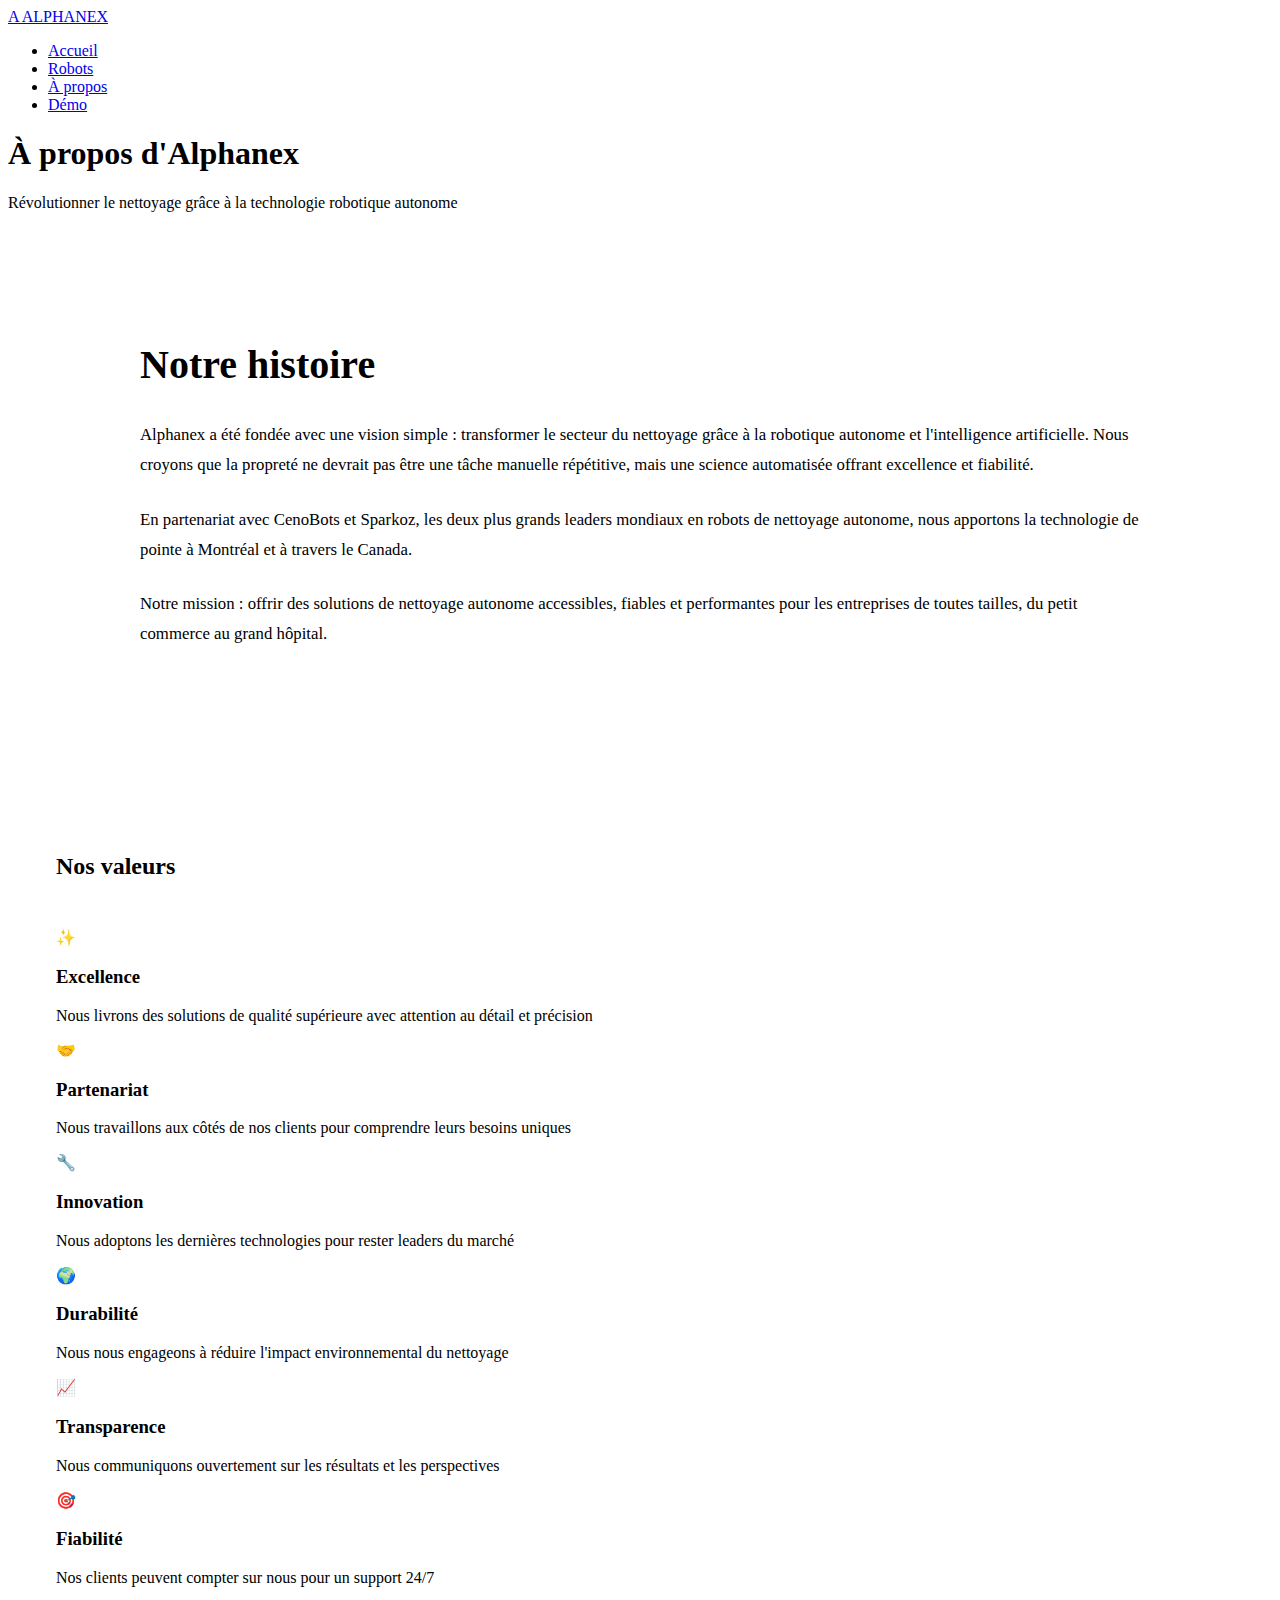
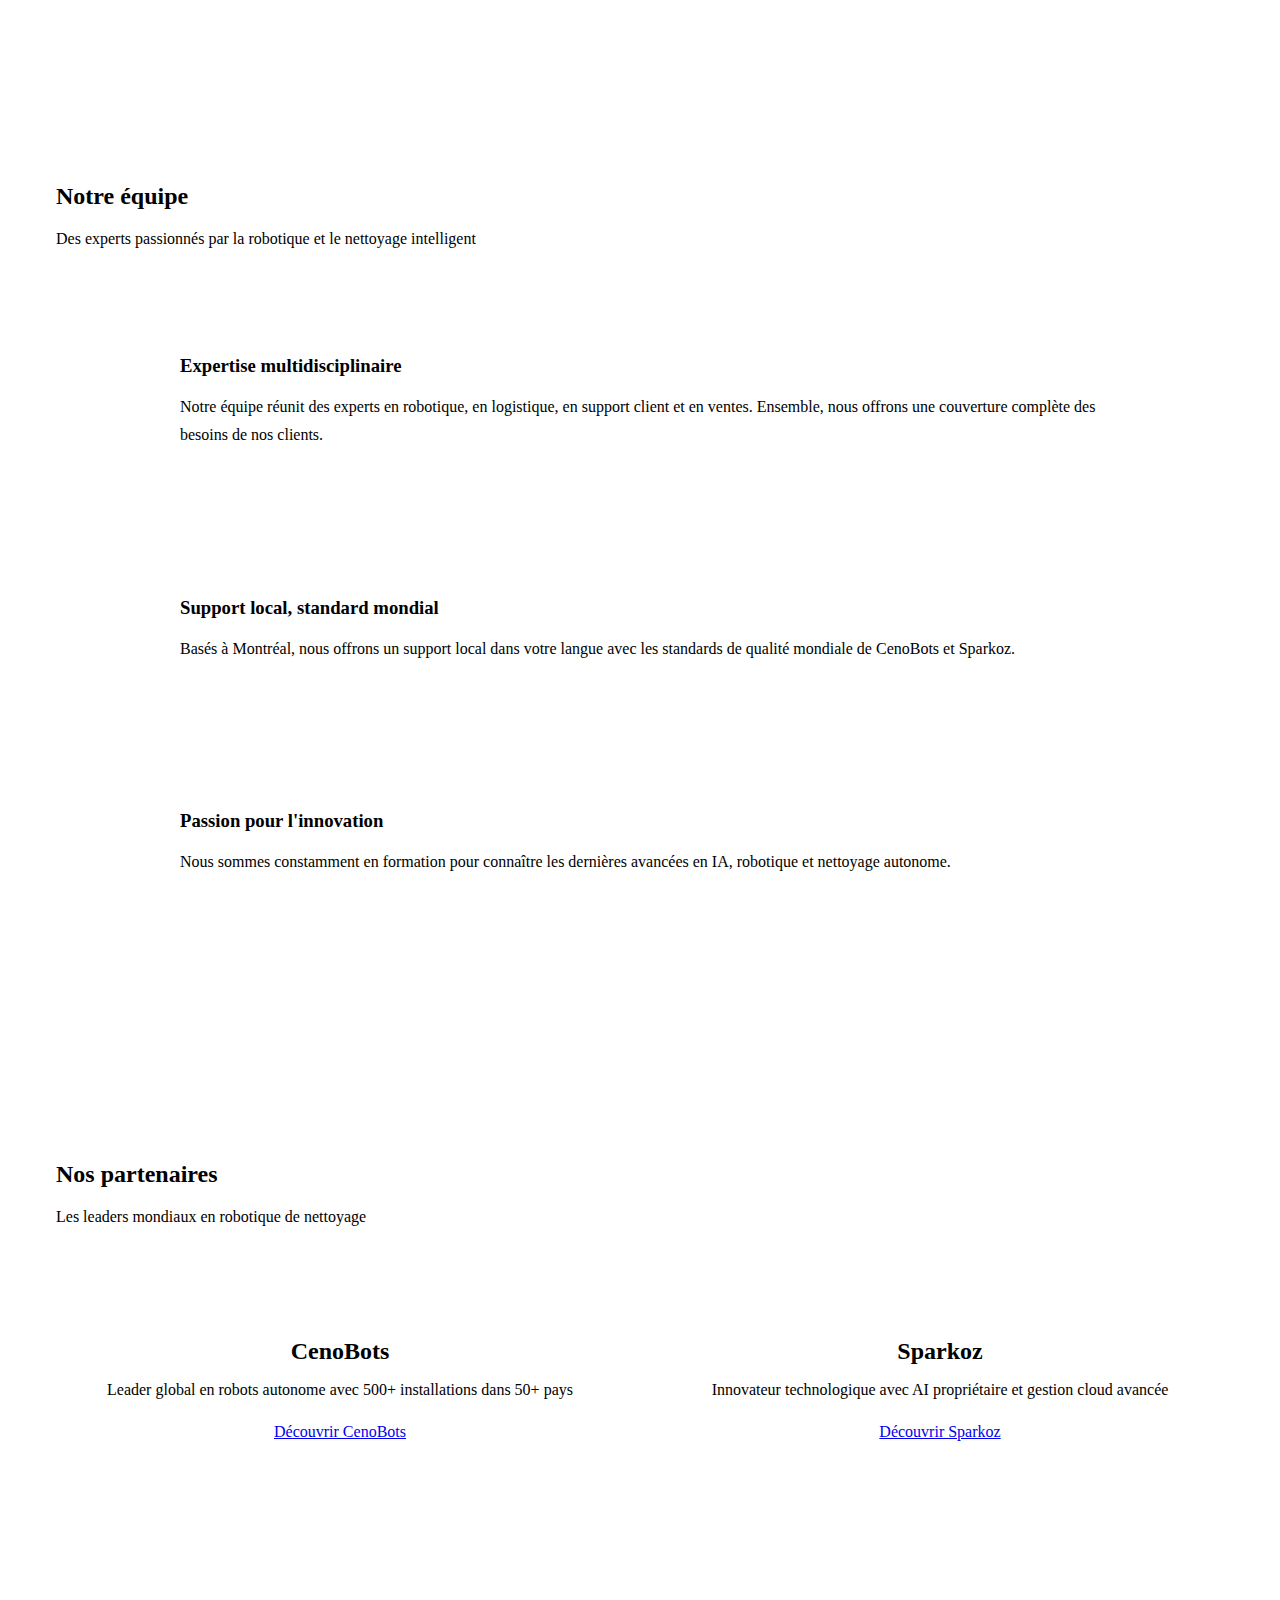
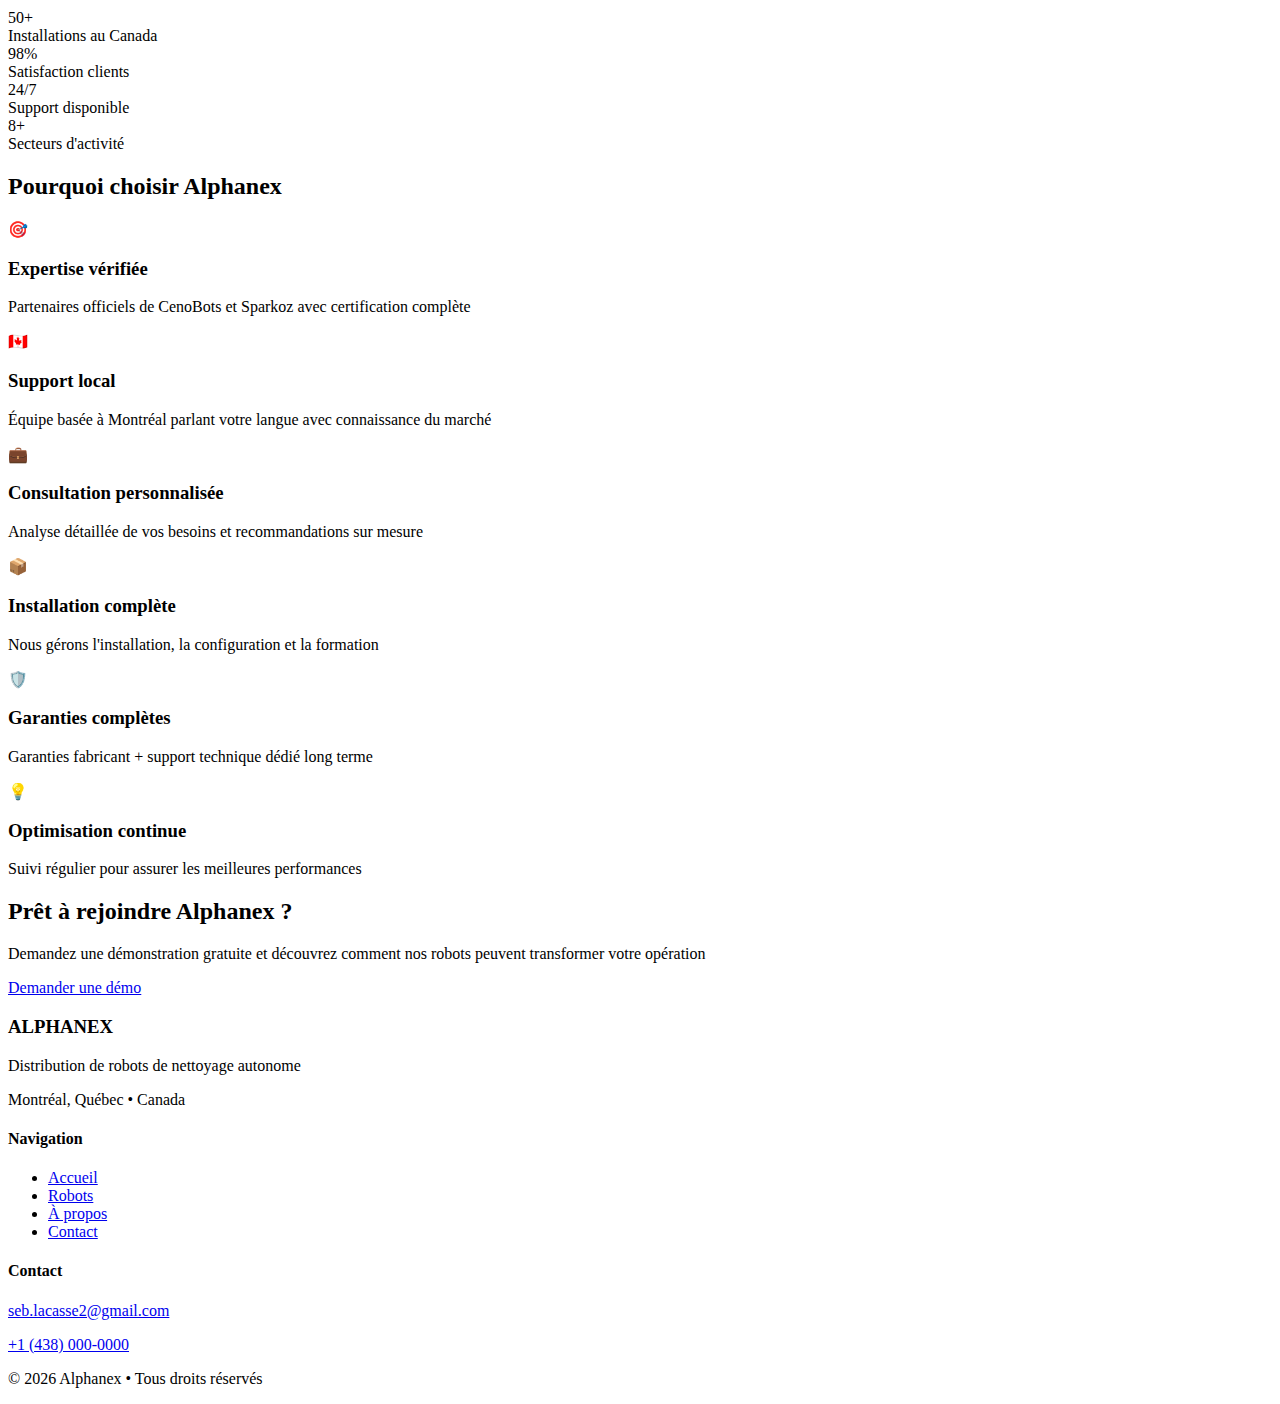
<file: about.html>
<!DOCTYPE html>
<html lang="fr">
<head>
    <meta charset="UTF-8">
    <meta name="viewport" content="width=device-width, initial-scale=1.0">
    <title>À propos - ALPHANEX</title>
    <link rel="stylesheet" href="styles.css">
</head>
<body>
    <!-- Navigation -->
    <nav class="navbar">
        <div class="nav-container">
            <a href="index.html" class="logo">A ALPHANEX</a>
            <ul class="nav-links">
                <li><a href="index.html">Accueil</a></li>
                <li><a href="robots.html">Robots</a></li>
                <li><a href="about.html" class="active">À propos</a></li>
                <li><a href="contact.html" class="btn-nav">Démo</a></li>
            </ul>
        </div>
    </nav>

    <!-- Hero Section -->
    <section class="product-hero">
        <h1>À propos d'Alphanex</h1>
        <p>Révolutionner le nettoyage grâce à la technologie robotique autonome</p>
    </section>

    <!-- Story Section -->
    <section style="padding: 5rem 3rem; background: var(--color-secondary);">
        <div style="max-width: 1000px; margin: 0 auto;">
            <h2 style="font-size: 2.5rem; margin-bottom: 2rem; font-weight: 700;">Notre histoire</h2>
            
            <p style="color: var(--color-text-muted); margin-bottom: 1.5rem; line-height: 1.8; font-size: 1.05rem;">
                Alphanex a été fondée avec une vision simple : transformer le secteur du nettoyage grâce à la robotique autonome et l'intelligence artificielle. Nous croyons que la propreté ne devrait pas être une tâche manuelle répétitive, mais une science automatisée offrant excellence et fiabilité.
            </p>

            <p style="color: var(--color-text-muted); margin-bottom: 1.5rem; line-height: 1.8; font-size: 1.05rem;">
                En partenariat avec CenoBots et Sparkoz, les deux plus grands leaders mondiaux en robots de nettoyage autonome, nous apportons la technologie de pointe à Montréal et à travers le Canada.
            </p>

            <p style="color: var(--color-text-muted); margin-bottom: 1.5rem; line-height: 1.8; font-size: 1.05rem;">
                Notre mission : offrir des solutions de nettoyage autonome accessibles, fiables et performantes pour les entreprises de toutes tailles, du petit commerce au grand hôpital.
            </p>
        </div>
    </section>

    <!-- Values Section -->
    <section style="padding: 5rem 3rem; background: var(--color-primary); border-top: 1px solid var(--color-border); border-bottom: 1px solid var(--color-border);">
        <h2 class="section-title">Nos valeurs</h2>
        
        <div class="features-grid" style="margin-top: 3rem;">
            <div class="feature-card">
                <div class="feature-icon">✨</div>
                <h3>Excellence</h3>
                <p>Nous livrons des solutions de qualité supérieure avec attention au détail et précision</p>
            </div>
            
            <div class="feature-card">
                <div class="feature-icon">🤝</div>
                <h3>Partenariat</h3>
                <p>Nous travaillons aux côtés de nos clients pour comprendre leurs besoins uniques</p>
            </div>
            
            <div class="feature-card">
                <div class="feature-icon">🔧</div>
                <h3>Innovation</h3>
                <p>Nous adoptons les dernières technologies pour rester leaders du marché</p>
            </div>
            
            <div class="feature-card">
                <div class="feature-icon">🌍</div>
                <h3>Durabilité</h3>
                <p>Nous nous engageons à réduire l'impact environnemental du nettoyage</p>
            </div>
            
            <div class="feature-card">
                <div class="feature-icon">📈</div>
                <h3>Transparence</h3>
                <p>Nous communiquons ouvertement sur les résultats et les perspectives</p>
            </div>
            
            <div class="feature-card">
                <div class="feature-icon">🎯</div>
                <h3>Fiabilité</h3>
                <p>Nos clients peuvent compter sur nous pour un support 24/7</p>
            </div>
        </div>
    </section>

    <!-- Team Section -->
    <section style="padding: 5rem 3rem; background: var(--color-secondary);">
        <h2 class="section-title">Notre équipe</h2>
        <p class="section-subtitle">Des experts passionnés par la robotique et le nettoyage intelligent</p>
        
        <div style="max-width: 1000px; margin: 3rem auto;">
            <div style="background: rgba(255, 255, 255, 0.05); border: 1px solid var(--color-border); border-radius: 12px; padding: 2.5rem; margin-bottom: 2rem;">
                <h3 style="margin-bottom: 1rem; font-weight: 600;">Expertise multidisciplinaire</h3>
                <p style="color: var(--color-text-muted); margin-bottom: 1rem; line-height: 1.8;">
                    Notre équipe réunit des experts en robotique, en logistique, en support client et en ventes. Ensemble, nous offrons une couverture complète des besoins de nos clients.
                </p>
            </div>

            <div style="background: rgba(255, 255, 255, 0.05); border: 1px solid var(--color-border); border-radius: 12px; padding: 2.5rem; margin-bottom: 2rem;">
                <h3 style="margin-bottom: 1rem; font-weight: 600;">Support local, standard mondial</h3>
                <p style="color: var(--color-text-muted); margin-bottom: 1rem; line-height: 1.8;">
                    Basés à Montréal, nous offrons un support local dans votre langue avec les standards de qualité mondiale de CenoBots et Sparkoz.
                </p>
            </div>

            <div style="background: rgba(255, 255, 255, 0.05); border: 1px solid var(--color-border); border-radius: 12px; padding: 2.5rem;">
                <h3 style="margin-bottom: 1rem; font-weight: 600;">Passion pour l'innovation</h3>
                <p style="color: var(--color-text-muted); margin-bottom: 1rem; line-height: 1.8;">
                    Nous sommes constamment en formation pour connaître les dernières avancées en IA, robotique et nettoyage autonome.
                </p>
            </div>
        </div>
    </section>

    <!-- Partners Section -->
    <section style="padding: 5rem 3rem; background: var(--color-primary); border-top: 1px solid var(--color-border); border-bottom: 1px solid var(--color-border);">
        <h2 class="section-title">Nos partenaires</h2>
        <p class="section-subtitle">Les leaders mondiaux en robotique de nettoyage</p>
        
        <div style="display: grid; grid-template-columns: repeat(auto-fit, minmax(300px, 1fr)); gap: 2rem; max-width: 1200px; margin: 3rem auto;">
            <div style="background: rgba(255, 255, 255, 0.05); border: 1px solid var(--color-border); border-radius: 12px; padding: 2.5rem; text-align: center;">
                <h3 style="margin-bottom: 1rem; font-size: 1.5rem; font-weight: 600;">CenoBots</h3>
                <p style="color: var(--color-text-muted); margin-bottom: 1.5rem;">Leader global en robots autonome avec 500+ installations dans 50+ pays</p>
                <a href="cenobots.html" class="btn btn-primary">Découvrir CenoBots</a>
            </div>

            <div style="background: rgba(255, 255, 255, 0.05); border: 1px solid var(--color-border); border-radius: 12px; padding: 2.5rem; text-align: center;">
                <h3 style="margin-bottom: 1rem; font-size: 1.5rem; font-weight: 600;">Sparkoz</h3>
                <p style="color: var(--color-text-muted); margin-bottom: 1.5rem;">Innovateur technologique avec AI propriétaire et gestion cloud avancée</p>
                <a href="sparkoz.html" class="btn btn-primary">Découvrir Sparkoz</a>
            </div>
        </div>
    </section>

    <!-- Stats Section -->
    <section class="stats">
        <div class="stats-container">
            <div class="stat-item">
                <div class="stat-number">50+</div>
                <div class="stat-label">Installations au Canada</div>
            </div>
            <div class="stat-item">
                <div class="stat-number">98%</div>
                <div class="stat-label">Satisfaction clients</div>
            </div>
            <div class="stat-item">
                <div class="stat-number">24/7</div>
                <div class="stat-label">Support disponible</div>
            </div>
            <div class="stat-item">
                <div class="stat-number">8+</div>
                <div class="stat-label">Secteurs d'activité</div>
            </div>
        </div>
    </section>

    <!-- Why Choose Section -->
    <section class="features">
        <h2 class="section-title">Pourquoi choisir Alphanex</h2>
        
        <div class="features-grid">
            <div class="feature-card">
                <div class="feature-icon">🎯</div>
                <h3>Expertise vérifiée</h3>
                <p>Partenaires officiels de CenoBots et Sparkoz avec certification complète</p>
            </div>
            
            <div class="feature-card">
                <div class="feature-icon">🇨🇦</div>
                <h3>Support local</h3>
                <p>Équipe basée à Montréal parlant votre langue avec connaissance du marché</p>
            </div>
            
            <div class="feature-card">
                <div class="feature-icon">💼</div>
                <h3>Consultation personnalisée</h3>
                <p>Analyse détaillée de vos besoins et recommandations sur mesure</p>
            </div>
            
            <div class="feature-card">
                <div class="feature-icon">📦</div>
                <h3>Installation complète</h3>
                <p>Nous gérons l'installation, la configuration et la formation</p>
            </div>
            
            <div class="feature-card">
                <div class="feature-icon">🛡️</div>
                <h3>Garanties complètes</h3>
                <p>Garanties fabricant + support technique dédié long terme</p>
            </div>
            
            <div class="feature-card">
                <div class="feature-icon">💡</div>
                <h3>Optimisation continue</h3>
                <p>Suivi régulier pour assurer les meilleures performances</p>
            </div>
        </div>
    </section>

    <!-- CTA Section -->
    <section class="cta">
        <h2>Prêt à rejoindre Alphanex ?</h2>
        <p>Demandez une démonstration gratuite et découvrez comment nos robots peuvent transformer votre opération</p>
        <a href="contact.html" class="btn btn-primary btn-large">Demander une démo</a>
    </section>

    <!-- Footer -->
    <footer class="footer">
        <div class="footer-container">
            <div class="footer-content">
                <h3>ALPHANEX</h3>
                <p>Distribution de robots de nettoyage autonome</p>
                <p>Montréal, Québec • Canada</p>
            </div>
            <div class="footer-links">
                <h4>Navigation</h4>
                <ul>
                    <li><a href="index.html">Accueil</a></li>
                    <li><a href="robots.html">Robots</a></li>
                    <li><a href="about.html">À propos</a></li>
                    <li><a href="contact.html">Contact</a></li>
                </ul>
            </div>
            <div class="footer-contact">
                <h4>Contact</h4>
                <p><a href="mailto:seb.lacasse2@gmail.com">seb.lacasse2@gmail.com</a></p>
                <p><a href="tel:+14380000000">+1 (438) 000-0000</a></p>
            </div>
        </div>
        <div class="footer-bottom">
            <p>© 2026 Alphanex • Tous droits réservés</p>
        </div>
    </footer>

    <script src="script.js"></script>
</body>
</html>
</file>
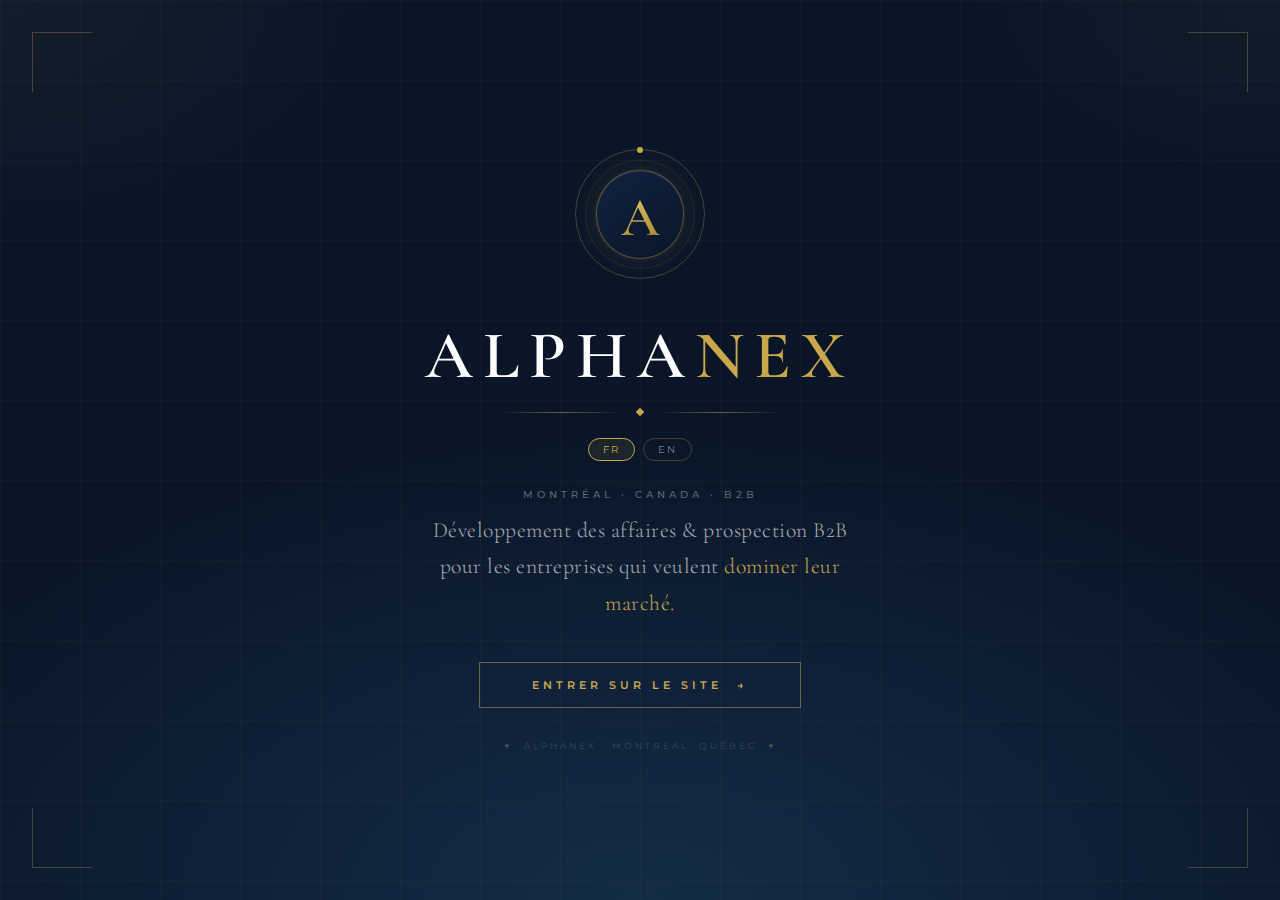
<file: alphanex-complet.html>
<!DOCTYPE html>
<html lang="fr">
<head>
  <meta charset="UTF-8"/>
  <meta name="viewport" content="width=device-width, initial-scale=1.0"/>
  <title>Alphanex — Développement des Affaires B2B</title>
  <meta name="description" content="Alphanex — Agence de développement des affaires B2B. Prospection, stratégie de croissance et automatisation IA pour les PME canadiennes. Montréal, Québec."/>
  <link href="https://fonts.googleapis.com/css2?family=Cormorant+Garamond:ital,wght@0,300;0,400;0,500;0,600;0,700;1,400&family=Montserrat:wght@200;300;400;500;600;700&display=swap" rel="stylesheet"/>
  <style>
    /* ══════════════════════════════════════
       VARIABLES & RESET
    ══════════════════════════════════════ */
    :root {
      --navy:       #0a1628;
      --navy-mid:   #112240;
      --navy-light: #1a3a5c;
      --gold:       #c9a84c;
      --gold-light: #e8c97a;
      --gold-dim:   rgba(201,168,76,0.15);
      --white:      #ffffff;
      --off-white:  #f7f9fc;
      --gray:       #8892a4;
      --lgray:      #e8edf5;
    }

    * { margin:0; padding:0; box-sizing:border-box; }
    html { scroll-behavior:smooth; }
    body { font-family:'Montserrat',sans-serif; background:var(--navy); color:var(--navy); overflow-x:hidden; }

    /* ══════════════════════════════════════
       SHARED: LOGO COMPONENT
    ══════════════════════════════════════ */
    .logo-mark-wrap {
      position:relative;
      display:inline-block;
    }

    /* Size variants */
    .logo-mark-wrap.sz-xl { width:130px; height:130px; }
    .logo-mark-wrap.sz-md { width:52px;  height:52px;  }
    .logo-mark-wrap.sz-sm { width:38px;  height:38px;  }

    .lm-glow {
      position:absolute; inset:0; border-radius:50%;
      background:radial-gradient(circle, rgba(201,168,76,0.1) 0%, transparent 70%);
      animation:glowPulse 3s ease-in-out infinite;
    }
    @keyframes glowPulse { 0%,100%{opacity:.5;transform:scale(1)} 50%{opacity:1;transform:scale(1.1)} }

    .lm-ring1 {
      position:absolute; inset:0; border-radius:50%;
      border:1px solid rgba(201,168,76,.3);
      animation:spinRing 18s linear infinite;
    }
    .lm-ring1::before {
      content:''; position:absolute;
      top:-3px; left:50%; transform:translateX(-50%);
      width:6px; height:6px;
      background:var(--gold); border-radius:50%;
    }
    @keyframes spinRing { from{transform:rotate(0deg)} to{transform:rotate(360deg)} }

    .lm-ring2 {
      position:absolute; inset:8%; border-radius:50%;
      border:1px solid rgba(201,168,76,.12);
      animation:spinRing 25s linear infinite reverse;
    }

    .lm-core {
      position:absolute; inset:16%;
      background:linear-gradient(145deg,#112240,#0a1628);
      border-radius:50%;
      display:flex; align-items:center; justify-content:center;
      border:1px solid rgba(201,168,76,.4);
      box-shadow:0 0 0 1px rgba(201,168,76,.08), 0 0 20px rgba(201,168,76,.08), inset 0 1px 0 rgba(255,255,255,.04);
    }

    .lm-letter {
      font-family:'Cormorant Garamond',serif;
      font-weight:600;
      color:transparent;
      background:linear-gradient(160deg,#e8c97a 0%,#c9a84c 45%,#a8852e 100%);
      -webkit-background-clip:text; background-clip:text;
      line-height:1;
      position:relative;
    }

    /* size-specific letter sizes */
    .sz-xl .lm-letter { font-size:3.4rem; top:4px; }
    .sz-md .lm-letter { font-size:1.4rem; top:2px; }
    .sz-sm .lm-letter { font-size:1rem;   top:1px; }

    /* Hide rings on small logo */
    .sz-sm .lm-ring1, .sz-sm .lm-ring2 { display:none; }
    .sz-sm .lm-core  { inset:0; border-radius:8px; }

    /* ══════════════════════════════════════
       PAGE VISIBILITY
    ══════════════════════════════════════ */
    #pageSplash, #pageMain, #pageStory { display:none; }
    #pageSplash { display:flex; }

    /* ══════════════════════════════════════
       SPLASH PAGE
    ══════════════════════════════════════ */
    #pageSplash {
      position:fixed; inset:0; z-index:9000;
      flex-direction:column; align-items:center; justify-content:center;
      background:var(--navy); overflow:hidden;
    }

    .sp-bg-gradient {
      position:absolute; inset:0;
      background:
        radial-gradient(ellipse 100% 80% at 50% 100%, rgba(26,58,92,.6) 0%, transparent 65%),
        radial-gradient(ellipse 60% 50% at 0% 0%, rgba(201,168,76,.05) 0%, transparent 50%),
        radial-gradient(ellipse 50% 40% at 100% 0%, rgba(201,168,76,.04) 0%, transparent 50%);
    }
    .sp-grid {
      position:absolute; inset:0;
      background-image:
        linear-gradient(rgba(201,168,76,.035) 1px, transparent 1px),
        linear-gradient(90deg,rgba(201,168,76,.035) 1px, transparent 1px);
      background-size:80px 80px;
      animation:gridShift 20s ease-in-out infinite;
    }
    @keyframes gridShift { 0%,100%{transform:translate(0,0)} 50%{transform:translate(-40px,-20px)} }

    .sp-particles { position:absolute; inset:0; overflow:hidden; pointer-events:none; }
    .sp-particle {
      position:absolute; border-radius:50%;
      background:var(--gold); opacity:0;
      animation:floatUp var(--dur) var(--del) infinite ease-in-out;
    }
    @keyframes floatUp {
      0%   { opacity:0; transform:translateY(100vh) scale(0); }
      10%  { opacity:.5; }
      90%  { opacity:.15; }
      100% { opacity:0; transform:translateY(-20px) scale(1.5); }
    }

    /* Corner ornaments */
    .sp-corner {
      position:absolute; width:60px; height:60px; opacity:.3;
      animation:fadeInSplash 1.5s ease .2s both;
    }
    .sp-corner.tl { top:2rem; left:2rem;   border-top:1px solid var(--gold); border-left:1px solid var(--gold); }
    .sp-corner.tr { top:2rem; right:2rem;  border-top:1px solid var(--gold); border-right:1px solid var(--gold); }
    .sp-corner.bl { bottom:2rem; left:2rem;  border-bottom:1px solid var(--gold); border-left:1px solid var(--gold); }
    .sp-corner.br { bottom:2rem; right:2rem; border-bottom:1px solid var(--gold); border-right:1px solid var(--gold); }

    .sp-content {
      position:relative; z-index:2;
      display:flex; flex-direction:column; align-items:center;
      text-align:center; padding:2rem;
      animation:fadeInSplash 1.2s ease .3s both;
    }
    @keyframes fadeInSplash { from{opacity:0;transform:translateY(30px)} to{opacity:1;transform:translateY(0)} }

    .sp-logo-wrap {
      margin-bottom:2rem;
      animation:logoReveal 1.5s cubic-bezier(.16,1,.3,1) .5s both;
    }
    @keyframes logoReveal { from{opacity:0;transform:scale(.7) rotate(-10deg)} to{opacity:1;transform:scale(1) rotate(0)} }

    .sp-wordmark {
      margin-bottom:.8rem;
      animation:slideUp 1s ease .8s both;
    }
    @keyframes slideUp { from{opacity:0;transform:translateY(20px)} to{opacity:1;transform:translateY(0)} }

    .sp-brand {
      font-family:'Cormorant Garamond',serif;
      font-size:clamp(2.8rem,6vw,4.2rem);
      font-weight:600; color:var(--white);
      letter-spacing:10px; text-transform:uppercase;
    }
    .sp-brand .g { color:var(--gold); }

    .sp-divider {
      display:flex; align-items:center; gap:1rem;
      width:280px; margin-bottom:1.4rem;
      animation:slideUp 1s ease 1s both;
    }
    .sp-divider-line { flex:1; height:1px; background:linear-gradient(to right,transparent,rgba(201,168,76,.5),transparent); }
    .sp-divider-diamond { width:6px; height:6px; background:var(--gold); transform:rotate(45deg); flex-shrink:0; }

    .sp-lang {
      display:flex; gap:.5rem; margin-bottom:1.8rem;
      animation:slideUp 1s ease 1.05s both;
    }
    .sp-lang-btn {
      background:none; border:1px solid rgba(201,168,76,.3);
      color:rgba(255,255,255,.45); padding:4px 14px;
      border-radius:20px; font-size:.65rem; cursor:pointer;
      font-family:'Montserrat',sans-serif; letter-spacing:2px;
      transition:all .3s;
    }
    .sp-lang-btn.active, .sp-lang-btn:hover {
      background:rgba(201,168,76,.1); border-color:var(--gold); color:var(--gold);
    }

    .sp-tagline {
      font-size:.6rem; font-weight:500; letter-spacing:4px;
      text-transform:uppercase; color:rgba(255,255,255,.35);
      margin-bottom:.7rem;
      animation:slideUp 1s ease 1.1s both;
    }

    .sp-desc {
      font-family:'Cormorant Garamond',serif;
      font-size:clamp(1.05rem,2vw,1.35rem); font-weight:300;
      color:rgba(255,255,255,.65); letter-spacing:.5px;
      line-height:1.7; max-width:440px; margin-bottom:2.5rem;
      animation:slideUp 1s ease 1.2s both;
    }
    .sp-desc em { color:var(--gold); font-style:normal; }

    .sp-enter-btn {
      position:relative; background:transparent;
      border:1px solid rgba(201,168,76,.5);
      color:var(--gold); padding:15px 52px;
      font-family:'Montserrat',sans-serif;
      font-size:.68rem; font-weight:600;
      letter-spacing:4px; text-transform:uppercase;
      cursor:pointer; overflow:hidden;
      transition:all .4s ease;
      animation:slideUp 1s ease 1.3s both;
    }
    .sp-enter-btn::before {
      content:''; position:absolute; inset:0;
      background:var(--gold); transform:scaleX(0);
      transform-origin:left; transition:transform .4s ease;
    }
    .sp-enter-btn:hover::before { transform:scaleX(1); }
    .sp-enter-btn:hover { color:var(--navy); box-shadow:0 0 40px rgba(201,168,76,.2); }
    .sp-enter-btn span { position:relative; z-index:1; transition:color .4s; }
    .sp-arrow { display:inline-block; margin-left:8px; transition:transform .3s; }
    .sp-enter-btn:hover .sp-arrow { transform:translateX(5px); }

    .sp-location {
      margin-top:2rem; font-size:.58rem;
      letter-spacing:3px; text-transform:uppercase;
      color:rgba(255,255,255,.18);
      animation:slideUp 1s ease 1.4s both;
    }
    .sp-location span { color:rgba(201,168,76,.35); }

    /* exit animation */
    #pageSplash.exiting { animation:exitSplash .8s ease forwards; }
    @keyframes exitSplash { to { opacity:0; transform:scale(1.04); } }

    /* ══════════════════════════════════════
       NAV (shared by main + story)
    ══════════════════════════════════════ */
    #siteNav {
      display:none;
      position:fixed; top:0; left:0; right:0; z-index:1000;
      padding:0 5%; height:72px;
      align-items:center; justify-content:space-between;
      background:rgba(10,22,40,.97);
      backdrop-filter:blur(12px);
      border-bottom:1px solid rgba(201,168,76,.18);
      transition:box-shadow .3s;
    }
    #siteNav.visible { display:flex; }

    .nav-logo {
      display:flex; align-items:center; gap:.75rem;
      cursor:pointer; text-decoration:none;
    }
    .nav-brand {
      font-family:'Cormorant Garamond',serif;
      font-size:1.5rem; font-weight:600;
      color:var(--white); letter-spacing:4px; text-transform:uppercase;
    }
    .nav-brand .g { color:var(--gold); }

    .nav-links { display:flex; align-items:center; gap:2.5rem; list-style:none; }
    .nav-links a {
      color:rgba(255,255,255,.75); text-decoration:none;
      font-size:.72rem; font-weight:500; letter-spacing:1.5px;
      text-transform:uppercase; transition:color .3s; cursor:pointer;
    }
    .nav-links a:hover { color:var(--gold); }

    .nav-right { display:flex; align-items:center; gap:1rem; }
    .nav-lang-btn {
      background:none; border:1px solid rgba(201,168,76,.3);
      color:rgba(255,255,255,.55); padding:3px 10px;
      border-radius:4px; font-size:.68rem; cursor:pointer;
      font-family:'Montserrat',sans-serif; letter-spacing:1px; transition:all .3s;
    }
    .nav-lang-btn.active, .nav-lang-btn:hover {
      background:var(--gold); color:var(--navy); border-color:var(--gold);
    }

    @media(max-width:768px) { .nav-links { display:none; } }

    /* ══════════════════════════════════════
       MAIN SITE
    ══════════════════════════════════════ */
    #pageMain { background:var(--white); }

    /* Hero */
    #hero {
      min-height:100vh; background:var(--navy);
      display:flex; align-items:center;
      position:relative; overflow:hidden;
    }
    .hero-bg {
      position:absolute; inset:0;
      background:
        radial-gradient(ellipse 80% 60% at 70% 50%, rgba(26,58,92,.7) 0%, transparent 70%),
        radial-gradient(ellipse 40% 40% at 20% 80%, rgba(201,168,76,.06) 0%, transparent 60%);
    }
    .hero-grid {
      position:absolute; inset:0;
      background-image:
        linear-gradient(rgba(255,255,255,.016) 1px, transparent 1px),
        linear-gradient(90deg,rgba(255,255,255,.016) 1px, transparent 1px);
      background-size:60px 60px;
    }
    .hero-inner {
      position:relative; z-index:2;
      padding:0 10%; max-width:1200px; margin:0 auto; width:100%;
      padding-top:72px;
    }
    .hero-tag {
      display:inline-block; font-size:.65rem; font-weight:600;
      letter-spacing:3px; text-transform:uppercase; color:var(--gold);
      border:1px solid rgba(201,168,76,.3); padding:6px 16px;
      border-radius:2px; margin-bottom:2rem;
    }
    .hero-title {
      font-family:'Cormorant Garamond',serif;
      font-size:clamp(3rem,6.5vw,5.8rem); font-weight:600;
      color:var(--white); line-height:1.08; margin-bottom:1.5rem;
    }
    .hero-title .accent { color:var(--gold); }
    .hero-sub {
      font-size:clamp(.9rem,1.6vw,1.1rem); color:rgba(255,255,255,.58);
      font-weight:300; max-width:500px; line-height:1.9; margin-bottom:3rem;
    }
    .hero-cta { display:flex; gap:1.2rem; flex-wrap:wrap; }
    .btn-primary {
      background:var(--gold); color:var(--navy);
      padding:14px 36px; border:none; border-radius:2px;
      font-size:.72rem; font-weight:700; letter-spacing:2px;
      text-transform:uppercase; cursor:pointer; text-decoration:none;
      display:inline-block; transition:all .3s; font-family:'Montserrat',sans-serif;
    }
    .btn-primary:hover { background:var(--gold-light); transform:translateY(-2px); box-shadow:0 8px 28px rgba(201,168,76,.28); }
    .btn-outline {
      background:transparent; color:var(--white);
      padding:14px 36px; border:1px solid rgba(255,255,255,.25);
      border-radius:2px; font-size:.72rem; font-weight:500;
      letter-spacing:2px; text-transform:uppercase; cursor:pointer;
      text-decoration:none; display:inline-block; transition:all .3s;
      font-family:'Montserrat',sans-serif;
    }
    .btn-outline:hover { border-color:var(--gold); color:var(--gold); }

    .stats-bar {
      display:flex; gap:3.5rem; margin-top:5rem;
      padding-top:3rem; border-top:1px solid rgba(255,255,255,.06);
      flex-wrap:wrap;
    }
    .stat-num {
      font-family:'Cormorant Garamond',serif;
      font-size:2.5rem; font-weight:600; color:var(--gold); display:block;
    }
    .stat-label {
      font-size:.62rem; color:rgba(255,255,255,.38);
      letter-spacing:1.5px; text-transform:uppercase; margin-top:.3rem; display:block;
    }

    /* Sections */
    .sec { padding:8rem 10%; }
    .sec-off { background:var(--off-white); }
    .sec-navy { background:var(--navy); }
    .sec-white { background:var(--white); }

    .sec-hd { text-align:center; margin-bottom:5rem; }
    .sec-tag { font-size:.62rem; font-weight:600; letter-spacing:3.5px; text-transform:uppercase; color:var(--gold); display:block; margin-bottom:1rem; }
    .sec-title { font-family:'Cormorant Garamond',serif; font-size:clamp(2rem,4vw,3.2rem); font-weight:600; color:var(--navy); line-height:1.18; }
    .sec-title-w { color:var(--white); }
    .sec-line { width:44px; height:1px; background:var(--gold); margin:1.5rem auto; }
    .sec-desc { color:var(--gray); font-size:.88rem; max-width:480px; margin:0 auto; line-height:1.9; }
    .sec-desc-w { color:rgba(255,255,255,.5); }

    /* Services grid */
    .svc-grid { display:grid; grid-template-columns:repeat(auto-fit,minmax(280px,1fr)); gap:1.6rem; max-width:1200px; margin:0 auto; }
    .svc-card {
      background:var(--white); border:1px solid var(--lgray);
      border-radius:4px; padding:2.4rem 2rem;
      transition:all .4s; position:relative; overflow:hidden;
    }
    .svc-card::after { content:''; position:absolute; bottom:0; left:0; right:0; height:2px; background:var(--gold); transform:scaleX(0); transition:transform .4s; }
    .svc-card:hover { transform:translateY(-5px); box-shadow:0 16px 40px rgba(10,22,40,.09); border-color:transparent; }
    .svc-card:hover::after { transform:scaleX(1); }
    .svc-icon { width:48px; height:48px; background:linear-gradient(135deg,var(--navy),var(--navy-light)); border-radius:8px; display:flex; align-items:center; justify-content:center; margin-bottom:1.3rem; font-size:1.25rem; }
    .svc-title { font-family:'Cormorant Garamond',serif; font-size:1.2rem; font-weight:600; color:var(--navy); margin-bottom:.6rem; }
    .svc-desc { color:var(--gray); font-size:.84rem; line-height:1.8; }

    /* About strip */
    #about { display:flex; align-items:center; justify-content:space-between; gap:4rem; flex-wrap:wrap; }
    .about-text { max-width:540px; }
    .about-text h2 { font-family:'Cormorant Garamond',serif; font-size:clamp(1.8rem,3.2vw,2.5rem); color:var(--white); line-height:1.28; margin-bottom:1.4rem; }
    .about-text h2 em { color:var(--gold); font-style:normal; }
    .about-text p { color:rgba(255,255,255,.52); font-size:.88rem; line-height:1.95; margin-bottom:2rem; }
    .metrics { display:grid; grid-template-columns:1fr 1fr; gap:1.2rem; min-width:250px; }
    .metric { background:rgba(255,255,255,.04); border:1px solid rgba(255,255,255,.06); border-radius:6px; padding:1.3rem; text-align:center; }
    .m-num { font-family:'Cormorant Garamond',serif; font-size:2rem; font-weight:600; color:var(--gold); display:block; }
    .m-lbl { font-size:.62rem; color:rgba(255,255,255,.38); text-transform:uppercase; letter-spacing:1.5px; margin-top:.3rem; display:block; }

    /* Contact */
    .contact-box {
      max-width:680px; margin:0 auto;
      background:var(--navy); border-radius:6px; padding:4rem;
      position:relative; overflow:hidden;
    }
    .contact-box::before { content:''; position:absolute; top:0; left:0; right:0; height:2px; background:linear-gradient(90deg,var(--gold),var(--gold-light),var(--gold)); }
    .contact-box h2 { font-family:'Cormorant Garamond',serif; font-size:2rem; color:var(--white); margin-bottom:.8rem; }
    .contact-box p { color:rgba(255,255,255,.45); font-size:.85rem; margin-bottom:2.2rem; line-height:1.85; }
    .cf { display:flex; flex-direction:column; gap:1rem; }
    .cf-row { display:grid; grid-template-columns:1fr 1fr; gap:1rem; }
    .cf input, .cf textarea {
      background:rgba(255,255,255,.05); border:1px solid rgba(255,255,255,.09);
      border-radius:3px; padding:12px 15px; color:var(--white);
      font-family:'Montserrat',sans-serif; font-size:.82rem; outline:none;
      transition:border-color .3s; width:100%;
    }
    .cf input::placeholder, .cf textarea::placeholder { color:rgba(255,255,255,.25); }
    .cf input:focus, .cf textarea:focus { border-color:var(--gold); }
    .cf textarea { min-height:105px; resize:vertical; }
    @media(max-width:600px) { .cf-row { grid-template-columns:1fr; } .contact-box { padding:2.5rem 1.5rem; } }

    /* Footer */
    footer {
      background:#060d18; padding:2.5rem 10%;
      display:flex; align-items:center; justify-content:space-between;
      flex-wrap:wrap; gap:1rem;
      border-top:1px solid rgba(201,168,76,.1);
    }
    .footer-logo { display:flex; align-items:center; gap:.6rem; }
    .footer-brand { font-family:'Cormorant Garamond',serif; font-size:1.2rem; color:var(--white); letter-spacing:4px; }
    .footer-brand .g { color:var(--gold); }
    footer p { font-size:.7rem; color:rgba(255,255,255,.25); }

    /* ══════════════════════════════════════
       STORY PAGE
    ══════════════════════════════════════ */
    #pageStory { background:var(--white); }

    .story-hero {
      background:var(--navy); padding:10rem 10% 7rem;
      position:relative; overflow:hidden;
    }
    .story-hero-bg { position:absolute; inset:0; background:radial-gradient(ellipse 60% 80% at 80% 50%, rgba(26,58,92,.8) 0%, transparent 70%); }
    .story-hero-inner { position:relative; z-index:2; max-width:700px; }
    .story-hero h1 { font-family:'Cormorant Garamond',serif; font-size:clamp(2.5rem,5vw,4rem); color:var(--white); line-height:1.12; margin-bottom:1.5rem; }
    .story-hero h1 em { color:var(--gold); font-style:normal; }
    .story-hero p { color:rgba(255,255,255,.58); font-size:.96rem; line-height:1.95; }

    .story-body { padding:5rem 10%; max-width:1100px; margin:0 auto; }

    /* Timeline */
    .timeline { position:relative; margin:3rem 0 4rem; }
    .timeline::before { content:''; position:absolute; left:27px; top:0; bottom:0; width:1px; background:linear-gradient(to bottom,var(--gold),rgba(26,58,92,.2)); }
    .tl-item { display:flex; gap:2.2rem; margin-bottom:2.8rem; }
    .tl-dot {
      width:56px; height:56px; min-width:56px;
      background:var(--navy); border:1px solid var(--gold);
      border-radius:50%; display:flex; align-items:center;
      justify-content:center; font-size:1.3rem; z-index:2;
    }
    .tl-box { background:var(--off-white); border:1px solid var(--lgray); border-radius:5px; padding:1.8rem 2rem; flex:1; transition:all .3s; }
    .tl-box:hover { border-color:rgba(201,168,76,.35); box-shadow:0 8px 24px rgba(10,22,40,.07); }
    .tl-year { font-size:.62rem; font-weight:700; letter-spacing:2px; color:var(--gold); text-transform:uppercase; display:block; margin-bottom:.4rem; }
    .tl-title { font-family:'Cormorant Garamond',serif; font-size:1.2rem; font-weight:600; color:var(--navy); margin-bottom:.6rem; }
    .tl-text { color:var(--gray); font-size:.85rem; line-height:1.8; }

    /* Values */
    .vals { background:var(--navy); border-radius:8px; padding:3.5rem; margin:3rem 0; }
    .vals h2 { font-family:'Cormorant Garamond',serif; color:var(--white); font-size:2rem; text-align:center; margin-bottom:2.5rem; }
    .vals h2 em { color:var(--gold); font-style:normal; }
    .vals-grid { display:grid; grid-template-columns:repeat(auto-fit,minmax(180px,1fr)); gap:2rem; }
    .val-item { text-align:center; }
    .val-icon { font-size:1.8rem; margin-bottom:.8rem; display:block; }
    .val-title { font-family:'Cormorant Garamond',serif; color:var(--gold); font-size:1.1rem; margin-bottom:.5rem; display:block; }
    .val-text { color:rgba(255,255,255,.42); font-size:.78rem; line-height:1.75; }

    /* Story CTA */
    .story-cta { text-align:center; padding:3rem 0 1rem; }
    .story-cta .sec-title { margin-bottom:1rem; }
    .story-cta .sec-desc { margin-bottom:2.5rem; }

    /* Mobile */
    @media(max-width:768px){
      .sec { padding:5rem 5%; }
      .hero-inner { padding-left:5%; padding-right:5%; }
      .story-hero { padding:8rem 5% 5rem; }
      .story-body { padding:3rem 5%; }
      .vals { padding:2.5rem 1.5rem; }
      #about { flex-direction:column; }
    }
  </style>
</head>
<body>

<!-- ══════════════════════════════════════
     SPLASH PAGE
══════════════════════════════════════ -->
<div id="pageSplash">
  <div class="sp-bg-gradient"></div>
  <div class="sp-grid"></div>
  <div class="sp-particles" id="spParticles"></div>

  <div class="sp-corner tl"></div>
  <div class="sp-corner tr"></div>
  <div class="sp-corner bl"></div>
  <div class="sp-corner br"></div>

  <div class="sp-content">

    <!-- Logo prestige XL -->
    <div class="sp-logo-wrap">
      <div class="logo-mark-wrap sz-xl">
        <div class="lm-glow"></div>
        <div class="lm-ring1"></div>
        <div class="lm-ring2"></div>
        <div class="lm-core"><span class="lm-letter">A</span></div>
      </div>
    </div>

    <!-- Wordmark -->
    <div class="sp-wordmark">
      <span class="sp-brand">ALPHA<span class="g">NEX</span></span>
    </div>

    <!-- Divider -->
    <div class="sp-divider">
      <div class="sp-divider-line"></div>
      <div class="sp-divider-diamond"></div>
      <div class="sp-divider-line"></div>
    </div>

    <!-- Lang toggle -->
    <div class="sp-lang">
      <button class="sp-lang-btn active" onclick="spLang('fr')">FR</button>
      <button class="sp-lang-btn" onclick="spLang('en')">EN</button>
    </div>

    <p class="sp-tagline">Montréal · Canada · B2B</p>

    <p class="sp-desc" id="spDesc">
      Développement des affaires &amp; prospection B2B pour les entreprises qui veulent <em>dominer leur marché.</em>
    </p>

    <button class="sp-enter-btn" onclick="enterSite()">
      <span id="spEnterTxt">Entrer sur le site <span class="sp-arrow">→</span></span>
    </button>

    <p class="sp-location"><span>✦</span> &nbsp;Alphanex · Montréal, Québec&nbsp; <span>✦</span></p>
  </div>
</div>

<!-- ══════════════════════════════════════
     NAVIGATION (shown after splash)
══════════════════════════════════════ -->
<nav id="siteNav">
  <a class="nav-logo" onclick="showPage('main')">
    <!-- Mini logo in nav -->
    <div class="logo-mark-wrap sz-sm">
      <div class="lm-glow"></div>
      <div class="lm-core"><span class="lm-letter">A</span></div>
    </div>
    <span class="nav-brand">ALPHA<span class="g">NEX</span></span>
  </a>

  <ul class="nav-links">
    <li><a onclick="showPage('main');scrollToSection('hero')"><span class="t" data-fr="Accueil" data-en="Home">Accueil</span></a></li>
    <li><a onclick="showPage('main');scrollToSection('services')"><span class="t" data-fr="Services" data-en="Services">Services</span></a></li>
    <li><a onclick="showPage('story')"><span class="t" data-fr="Notre Histoire" data-en="Our Story">Notre Histoire</span></a></li>
    <li><a onclick="showPage('main');scrollToSection('contact')"><span class="t" data-fr="Contact" data-en="Contact">Contact</span></a></li>
  </ul>

  <div class="nav-right">
    <button class="nav-lang-btn active" onclick="setLang('fr')">FR</button>
    <button class="nav-lang-btn" onclick="setLang('en')">EN</button>
  </div>
</nav>

<!-- ══════════════════════════════════════
     MAIN PAGE
══════════════════════════════════════ -->
<div id="pageMain">

  <!-- Hero -->
  <section id="hero">
    <div class="hero-bg"></div>
    <div class="hero-grid"></div>
    <div class="hero-inner">
      <span class="hero-tag t" data-fr="Développement des Affaires · Montréal, Canada" data-en="Business Development · Montréal, Canada">Développement des Affaires · Montréal, Canada</span>
      <h1 class="hero-title">
        <span class="t" data-fr="Propulsez votre<br>croissance avec<br><span class='accent'>Alphanex.</span>" data-en="Accelerate your<br>growth with<br><span class='accent'>Alphanex.</span>">Propulsez votre<br>croissance avec<br><span class="accent">Alphanex.</span></span>
      </h1>
      <p class="hero-sub t" data-fr="Stratégies de prospection B2B, développement commercial et solutions technologiques pour les entreprises qui veulent dominer leur marché." data-en="B2B prospecting strategies, business development and technology solutions for companies that want to lead their market.">Stratégies de prospection B2B, développement commercial et solutions technologiques pour les entreprises qui veulent dominer leur marché.</p>
      <div class="hero-cta">
        <a class="btn-primary t" data-fr="Démarrer un projet" data-en="Start a Project" onclick="scrollToSection('contact')">Démarrer un projet</a>
        <a class="btn-outline t" data-fr="Notre histoire" data-en="Our Story" onclick="showPage('story')">Notre histoire</a>
      </div>
      <div class="stats-bar">
        <div><span class="stat-num">10+</span><span class="stat-label t" data-fr="Années d'expérience" data-en="Years of experience">Années d'expérience</span></div>
        <div><span class="stat-num">50+</span><span class="stat-label t" data-fr="Clients accompagnés" data-en="Clients served">Clients accompagnés</span></div>
        <div><span class="stat-num">$5M+</span><span class="stat-label t" data-fr="Revenus générés" data-en="Revenue generated">Revenus générés</span></div>
        <div><span class="stat-num">3</span><span class="stat-label t" data-fr="Provinces actives" data-en="Active provinces">Provinces actives</span></div>
      </div>
    </div>
  </section>

  <!-- Services -->
  <section id="services" class="sec sec-off">
    <div class="sec-hd">
      <span class="sec-tag t" data-fr="Ce que nous faisons" data-en="What We Do">Ce que nous faisons</span>
      <h2 class="sec-title t" data-fr="Des solutions qui génèrent des résultats" data-en="Solutions that generate results">Des solutions qui génèrent des résultats</h2>
      <div class="sec-line"></div>
      <p class="sec-desc t" data-fr="Chaque mandat est traité avec rigueur, méthode et une obsession pour la performance." data-en="Every mandate is handled with rigour, method, and an obsession for performance.">Chaque mandat est traité avec rigueur, méthode et une obsession pour la performance.</p>
    </div>
    <div class="svc-grid">
      <div class="svc-card"><div class="svc-icon">🎯</div><h3 class="svc-title t" data-fr="Prospection B2B" data-en="B2B Prospecting">Prospection B2B</h3><p class="svc-desc t" data-fr="Identification, qualification et prise de contact avec vos prospects idéaux. Appels, emails et LinkedIn orchestrés pour remplir votre pipeline." data-en="Identification, qualification and outreach to your ideal prospects. Calls, emails and LinkedIn orchestrated to fill your pipeline.">Identification, qualification et prise de contact avec vos prospects idéaux.</p></div>
      <div class="svc-card"><div class="svc-icon">📈</div><h3 class="svc-title t" data-fr="Stratégie de croissance" data-en="Growth Strategy">Stratégie de croissance</h3><p class="svc-desc t" data-fr="Analyse de marché, positionnement concurrentiel et plan d'action commercial sur mesure pour accélérer votre croissance." data-en="Market analysis, competitive positioning and a tailored commercial action plan to accelerate your growth.">Analyse de marché, positionnement concurrentiel et plan d'action commercial sur mesure.</p></div>
      <div class="svc-card"><div class="svc-icon">🤖</div><h3 class="svc-title t" data-fr="Automatisation IA" data-en="AI Automation">Automatisation IA</h3><p class="svc-desc t" data-fr="Intégration d'outils IA pour automatiser vos processus de vente, marketing et opérations." data-en="AI tools integration to automate your sales, marketing and operations.">Intégration d'outils IA pour automatiser vos processus de vente et d'opérations.</p></div>
      <div class="svc-card"><div class="svc-icon">🤝</div><h3 class="svc-title t" data-fr="Partenariats stratégiques" data-en="Strategic Partnerships">Partenariats stratégiques</h3><p class="svc-desc t" data-fr="Construction de réseaux d'affaires durables, négociation d'alliances et développement de canaux de distribution." data-en="Building sustainable business networks, negotiating alliances and developing distribution channels.">Construction de réseaux durables, négociation d'alliances et canaux de distribution.</p></div>
      <div class="svc-card"><div class="svc-icon">💼</div><h3 class="svc-title t" data-fr="Formation & Coaching" data-en="Training & Coaching">Formation & Coaching</h3><p class="svc-desc t" data-fr="Programmes de formation en vente pour vos équipes. Méthodes éprouvées, résultats mesurables." data-en="Sales training programs for your teams. Proven methods, measurable results.">Programmes de formation en vente pour vos équipes. Méthodes éprouvées.</p></div>
      <div class="svc-card"><div class="svc-icon">📊</div><h3 class="svc-title t" data-fr="Analyse & Reporting" data-en="Analytics & Reporting">Analyse & Reporting</h3><p class="svc-desc t" data-fr="Tableaux de bord, KPIs et rapports pour piloter vos ventes avec précision." data-en="Dashboards, KPIs and detailed reports to drive your sales with precision.">Tableaux de bord, KPIs et rapports pour piloter vos ventes avec précision.</p></div>
    </div>
  </section>

  <!-- About strip -->
  <section class="sec sec-navy">
    <div id="about">
      <div class="about-text">
        <span class="sec-tag t" data-fr="Pourquoi Alphanex" data-en="Why Alphanex">Pourquoi Alphanex</span>
        <h2><span class="t" data-fr="L'expertise qui <em>fait la différence</em> sur le terrain" data-en="The expertise that <em>makes the difference</em> in the field">L'expertise qui <em>fait la différence</em> sur le terrain</span></h2>
        <p class="t" data-fr="Chez Alphanex, nous combinons une approche humaine de la vente avec la puissance des technologies modernes. Pas de promesses vides — seulement des stratégies testées et des résultats documentés." data-en="At Alphanex, we combine a human approach to sales with the power of modern technology. No empty promises — only tested strategies and documented results.">Chez Alphanex, nous combinons une approche humaine de la vente avec la puissance des technologies modernes. Pas de promesses vides — seulement des stratégies testées et des résultats documentés.</p>
        <a class="btn-primary t" data-fr="Découvrir notre histoire" data-en="Discover our story" onclick="showPage('story')" style="cursor:pointer">Découvrir notre histoire</a>
      </div>
      <div class="metrics">
        <div class="metric"><span class="m-num">97%</span><span class="m-lbl t" data-fr="Satisfaction client" data-en="Client satisfaction">Satisfaction client</span></div>
        <div class="metric"><span class="m-num">3×</span><span class="m-lbl t" data-fr="ROI moyen" data-en="Avg. ROI">ROI moyen</span></div>
        <div class="metric"><span class="m-num">48h</span><span class="m-lbl t" data-fr="Délai de réponse" data-en="Response time">Délai de réponse</span></div>
        <div class="metric"><span class="m-num">B2B</span><span class="m-lbl t" data-fr="Spécialisation" data-en="Specialization">Spécialisation</span></div>
      </div>
    </div>
  </section>

  <!-- Contact -->
  <section id="contact" class="sec sec-white" style="text-align:center">
    <div class="sec-hd" style="margin-bottom:3rem">
      <span class="sec-tag t" data-fr="Parlons affaires" data-en="Let's Talk Business">Parlons affaires</span>
      <h2 class="sec-title t" data-fr="Prêt à accélérer votre croissance ?" data-en="Ready to accelerate your growth?">Prêt à accélérer votre croissance ?</h2>
      <div class="sec-line"></div>
    </div>
    <div class="contact-box">
      <h2 class="t" data-fr="Contactez-nous" data-en="Get in Touch">Contactez-nous</h2>
      <p class="t" data-fr="Dites-nous où vous en êtes et où vous voulez aller. Nous vous répondons sous 48h." data-en="Tell us where you are and where you want to go. We'll respond within 48 hours.">Dites-nous où vous en êtes et où vous voulez aller. Nous vous répondons sous 48h.</p>
      <div class="cf">
        <div class="cf-row">
          <input class="t-ph" data-fr="Votre nom" data-en="Your name" placeholder="Votre nom"/>
          <input class="t-ph" data-fr="Votre entreprise" data-en="Your company" placeholder="Votre entreprise"/>
        </div>
        <input class="t-ph" data-fr="Votre courriel" data-en="Your email" placeholder="Votre courriel"/>
        <textarea class="t-ph" data-fr="Décrivez votre projet ou défi commercial..." data-en="Describe your project or business challenge..." placeholder="Décrivez votre projet ou défi commercial..."></textarea>
        <button class="btn-primary t" data-fr="Envoyer le message" data-en="Send Message" style="align-self:flex-start">Envoyer le message</button>
      </div>
    </div>
  </section>

  <!-- Footer -->
  <footer>
    <div class="footer-logo">
      <div class="logo-mark-wrap sz-sm">
        <div class="lm-glow"></div>
        <div class="lm-core"><span class="lm-letter">A</span></div>
      </div>
      <span class="footer-brand">ALPHA<span class="g">NEX</span></span>
    </div>
    <p>© 2026 Alphanex · Montréal, Québec, Canada</p>
    <p>contact@alphanex.ca</p>
  </footer>

</div><!-- end pageMain -->

<!-- ══════════════════════════════════════
     STORY PAGE
══════════════════════════════════════ -->
<div id="pageStory">

  <div class="story-hero">
    <div class="story-hero-bg"></div>
    <div class="story-hero-inner">
      <span class="sec-tag t" data-fr="Notre Histoire" data-en="Our Story">Notre Histoire</span>
      <h1><span class="t" data-fr="Bâti sur le terrain.<br>Forgé par les <em>résultats.</em>" data-en="Built in the field.<br>Forged by <em>results.</em>">Bâti sur le terrain.<br>Forgé par les <em>résultats.</em></span></h1>
      <p class="t" data-fr="Alphanex n'est pas né d'un plan d'affaires académique. Il est né d'années passées sur le terrain — à prospecter, négocier, conclure des ententes et construire des relations durables à travers le Canada." data-en="Alphanex wasn't born from an academic business plan. It was born from years spent in the field — prospecting, negotiating, closing deals and building lasting relationships across Canada.">Alphanex n'est pas né d'un plan d'affaires académique. Il est né d'années passées sur le terrain — à prospecter, négocier, conclure des ententes et construire des relations durables à travers le Canada.</p>
    </div>
  </div>

  <div class="story-body">

    <div style="max-width:660px;margin:0 auto 4rem;text-align:center">
      <span class="sec-tag t" data-fr="Le parcours" data-en="The Journey">Le parcours</span>
      <h2 class="sec-title t" data-fr="Des exploits qui parlent d'eux-mêmes" data-en="Achievements that speak for themselves">Des exploits qui parlent d'eux-mêmes</h2>
      <div class="sec-line"></div>
      <p class="sec-desc t" data-fr="Les jalons qui ont défini l'identité d'Alphanex et forgé notre expertise unique en développement des affaires." data-en="The milestones that defined Alphanex's identity and forged our unique expertise in business development.">Les jalons qui ont défini l'identité d'Alphanex et forgé notre expertise unique.</p>
    </div>

    <div class="timeline">

      <div class="tl-item">
        <div class="tl-dot">🌱</div>
        <div class="tl-box">
          <span class="tl-year t" data-fr="Les débuts" data-en="The Beginning">Les débuts</span>
          <h3 class="tl-title t" data-fr="Premiers pas en développement des affaires" data-en="First steps in business development">Premiers pas en développement des affaires</h3>
          <p class="tl-text t" data-fr="Début de carrière dans la vente directe et le développement de marchés au Québec. Apprentissage des techniques de prospection terrain, gestion de territoire et négociation. Construction des premières bases d'un réseau d'affaires solide." data-en="Career start in direct sales and market development in Quebec. Learning field prospecting, territory management and negotiation. Building the first foundations of a solid business network.">Début de carrière dans la vente directe au Québec. Apprentissage de la prospection terrain, gestion de territoire et négociation. Construction des bases d'un réseau d'affaires solide.</p>
        </div>
      </div>

      <div class="tl-item">
        <div class="tl-dot">🚀</div>
        <div class="tl-box">
          <span class="tl-year t" data-fr="Accélération" data-en="Acceleration">Accélération</span>
          <h3 class="tl-title t" data-fr="Expansion vers les marchés B2B corporatifs" data-en="Expansion into corporate B2B markets">Expansion vers les marchés B2B corporatifs</h3>
          <p class="tl-text t" data-fr="Transition vers le B2B corporatif. Maîtrise des cycles de vente complexes, appels d'offres et présentations exécutives. Signature des premiers contrats majeurs dépassant six chiffres." data-en="Transition to corporate B2B. Mastering complex sales cycles, RFPs and executive presentations. Signing first major six-figure contracts.">Transition vers le B2B corporatif. Maîtrise des cycles de vente complexes et des appels d'offres. Premiers contrats majeurs à six chiffres.</p>
        </div>
      </div>

      <div class="tl-item">
        <div class="tl-dot">🏆</div>
        <div class="tl-box">
          <span class="tl-year t" data-fr="Reconnaissance" data-en="Recognition">Reconnaissance</span>
          <h3 class="tl-title t" data-fr="Leadership commercial et résultats records" data-en="Commercial leadership and record results">Leadership commercial et résultats records</h3>
          <p class="tl-text t" data-fr="Développement de nouveaux territoires avec dépassement systématique des objectifs. Construction d'équipes performantes et processus commerciaux scalables. Génération de plusieurs millions en revenus pour les organisations partenaires." data-en="New territory development with consistent target overachievement. Building high-performance teams and scalable commercial processes. Generating several million in revenue for partner organizations.">Développement de territoires avec dépassement systématique des objectifs. Construction d'équipes performantes. Génération de plusieurs millions en revenus pour les partenaires.</p>
        </div>
      </div>

      <div class="tl-item">
        <div class="tl-dot">🤖</div>
        <div class="tl-box">
          <span class="tl-year t" data-fr="Innovation" data-en="Innovation">Innovation</span>
          <h3 class="tl-title t" data-fr="Intégration des technologies et de l'IA" data-en="Integration of Technology & AI">Intégration des technologies et de l'IA</h3>
          <p class="tl-text t" data-fr="Développement de compétences avancées en CRM, automatisation et intelligence artificielle. Création de systèmes hybrides combinant l'approche humaine et le numérique pour maximiser l'efficacité de la prospection à grande échelle." data-en="Developing advanced skills in CRM, automation and AI. Creating hybrid systems combining the human approach and digital tools to maximize large-scale prospecting efficiency.">Développement de compétences en CRM, automatisation et IA. Systèmes hybrides combinant l'humain et le numérique pour une prospection à grande échelle.</p>
        </div>
      </div>

      <div class="tl-item">
        <div class="tl-dot">⭐</div>
        <div class="tl-box">
          <span class="tl-year t" data-fr="Aujourd'hui" data-en="Today">Aujourd'hui</span>
          <h3 class="tl-title t" data-fr="Fondation d'Alphanex" data-en="Founding of Alphanex">Fondation d'Alphanex</h3>
          <p class="tl-text t" data-fr="Création d'Alphanex pour mettre cette expertise au service des PME canadiennes. La mission : démocratiser la prospection B2B de calibre entreprise, en combinant technologie de pointe et savoir-faire humain pour des résultats exceptionnels et mesurables." data-en="Creating Alphanex to put this expertise at the service of Canadian SMEs. The mission: democratize enterprise-grade B2B prospecting, combining cutting-edge technology and human expertise for exceptional, measurable results.">Création d'Alphanex pour les PME canadiennes. Mission : démocratiser la prospection B2B de calibre entreprise pour des résultats exceptionnels et mesurables.</p>
        </div>
      </div>

    </div>

    <!-- Values -->
    <div class="vals">
      <h2><span class="t" data-fr="Nos <em>valeurs fondamentales</em>" data-en="Our <em>core values</em>">Nos <em>valeurs fondamentales</em></span></h2>
      <div class="vals-grid">
        <div class="val-item"><span class="val-icon">🎯</span><span class="val-title t" data-fr="Rigueur" data-en="Rigour">Rigueur</span><p class="val-text t" data-fr="Chaque mandat exécuté avec méthode et précision. Rien au hasard." data-en="Every mandate executed with method and precision. Nothing left to chance.">Chaque mandat exécuté avec méthode et précision.</p></div>
        <div class="val-item"><span class="val-icon">🤝</span><span class="val-title t" data-fr="Intégrité" data-en="Integrity">Intégrité</span><p class="val-text t" data-fr="Relations d'affaires fondées sur la transparence absolue." data-en="Business relationships built on absolute transparency.">Relations fondées sur la transparence absolue.</p></div>
        <div class="val-item"><span class="val-icon">💡</span><span class="val-title t" data-fr="Innovation" data-en="Innovation">Innovation</span><p class="val-text t" data-fr="Toujours à l'avant-garde des meilleures pratiques en vente et technologie." data-en="Always at the forefront of best practices in sales and technology.">À l'avant-garde des meilleures pratiques.</p></div>
        <div class="val-item"><span class="val-icon">📊</span><span class="val-title t" data-fr="Résultats" data-en="Results">Résultats</span><p class="val-text t" data-fr="Nous sommes jugés sur les chiffres. Et nous adorons ça." data-en="We are judged by the numbers. And we love it.">Jugés sur les chiffres. Et nous adorons ça.</p></div>
      </div>
    </div>

    <!-- CTA -->
    <div class="story-cta">
      <span class="sec-tag t" data-fr="La suite ?" data-en="What's Next?">La suite ?</span>
      <h2 class="sec-title t" data-fr="Écrivons le prochain chapitre ensemble" data-en="Let's write the next chapter together">Écrivons le prochain chapitre ensemble</h2>
      <div class="sec-line"></div>
      <p class="sec-desc t" data-fr="Votre croissance est notre prochaine réussite." data-en="Your growth is our next success story.">Votre croissance est notre prochaine réussite.</p>
      <br/><br/>
      <a class="btn-primary t" data-fr="Démarrer un projet" data-en="Start a Project" onclick="showPage('main');setTimeout(()=>scrollToSection('contact'),80)" style="cursor:pointer">Démarrer un projet</a>
    </div>

  </div>

  <!-- Footer story -->
  <footer>
    <div class="footer-logo">
      <div class="logo-mark-wrap sz-sm">
        <div class="lm-glow"></div>
        <div class="lm-core"><span class="lm-letter">A</span></div>
      </div>
      <span class="footer-brand">ALPHA<span class="g">NEX</span></span>
    </div>
    <p>© 2026 Alphanex · Montréal, Québec, Canada</p>
    <p>contact@alphanex.ca</p>
  </footer>

</div><!-- end pageStory -->

<!-- ══════════════════════════════════════
     JAVASCRIPT
══════════════════════════════════════ -->
<script>
  /* ── Splash particles ── */
  const pc = document.getElementById('spParticles');
  for (let i = 0; i < 45; i++) {
    const p = document.createElement('div');
    p.className = 'sp-particle';
    const s = 1 + Math.random() * 2.5;
    p.style.cssText = `left:${Math.random()*100}%;width:${s}px;height:${s}px;--dur:${7+Math.random()*12}s;--del:${Math.random()*10}s`;
    pc.appendChild(p);
  }

  /* ── Splash language ── */
  const spTexts = {
    fr: {
      desc: 'Développement des affaires &amp; prospection B2B pour les entreprises qui veulent <em>dominer leur marché.</em>',
      btn:  'Entrer sur le site <span class="sp-arrow">→</span>'
    },
    en: {
      desc: 'Business development &amp; B2B prospecting for companies that want to <em>lead their market.</em>',
      btn:  'Enter the site <span class="sp-arrow">→</span>'
    }
  };

  function spLang(l) {
    document.querySelectorAll('.sp-lang-btn').forEach(b => b.classList.toggle('active', b.textContent.toLowerCase() === l));
    document.getElementById('spDesc').innerHTML    = spTexts[l].desc;
    document.getElementById('spEnterTxt').innerHTML = spTexts[l].btn;
    setLang(l); // sync with site lang
  }

  /* ── Enter site ── */
  function enterSite() {
    const splash = document.getElementById('pageSplash');
    splash.classList.add('exiting');
    setTimeout(() => {
      splash.style.display = 'none';
      document.getElementById('pageMain').style.display = 'block';
      document.getElementById('siteNav').classList.add('visible');
      window.scrollTo(0, 0);
    }, 750);
  }

  /* ── Site navigation ── */
  function showPage(page) {
    document.getElementById('pageMain').style.display  = page === 'main'  ? 'block' : 'none';
    document.getElementById('pageStory').style.display = page === 'story' ? 'block' : 'none';
    window.scrollTo({ top: 0, behavior: 'smooth' });
  }

  function scrollToSection(id) {
    setTimeout(() => {
      const el = document.getElementById(id);
      if (el) el.scrollIntoView({ behavior: 'smooth' });
    }, 60);
  }

  /* ── Site language ── */
  let currentLang = 'fr';

  function setLang(l) {
    currentLang = l;
    document.querySelectorAll('.nav-lang-btn').forEach(b => b.classList.toggle('active', b.textContent.toLowerCase() === l));
    document.querySelectorAll('.t').forEach(el => {
      const v = el.getAttribute('data-' + l);
      if (v) el.innerHTML = v;
    });
    document.querySelectorAll('.t-ph').forEach(el => {
      const v = el.getAttribute('data-' + l);
      if (v) el.placeholder = v;
    });
  }

  /* ── Nav scroll shadow ── */
  window.addEventListener('scroll', () => {
    document.getElementById('siteNav').style.boxShadow =
      window.scrollY > 20 ? '0 2px 30px rgba(0,0,0,.35)' : 'none';
  });

  /* Init */
  setLang('fr');
</script>
</body>
</html>
</file>
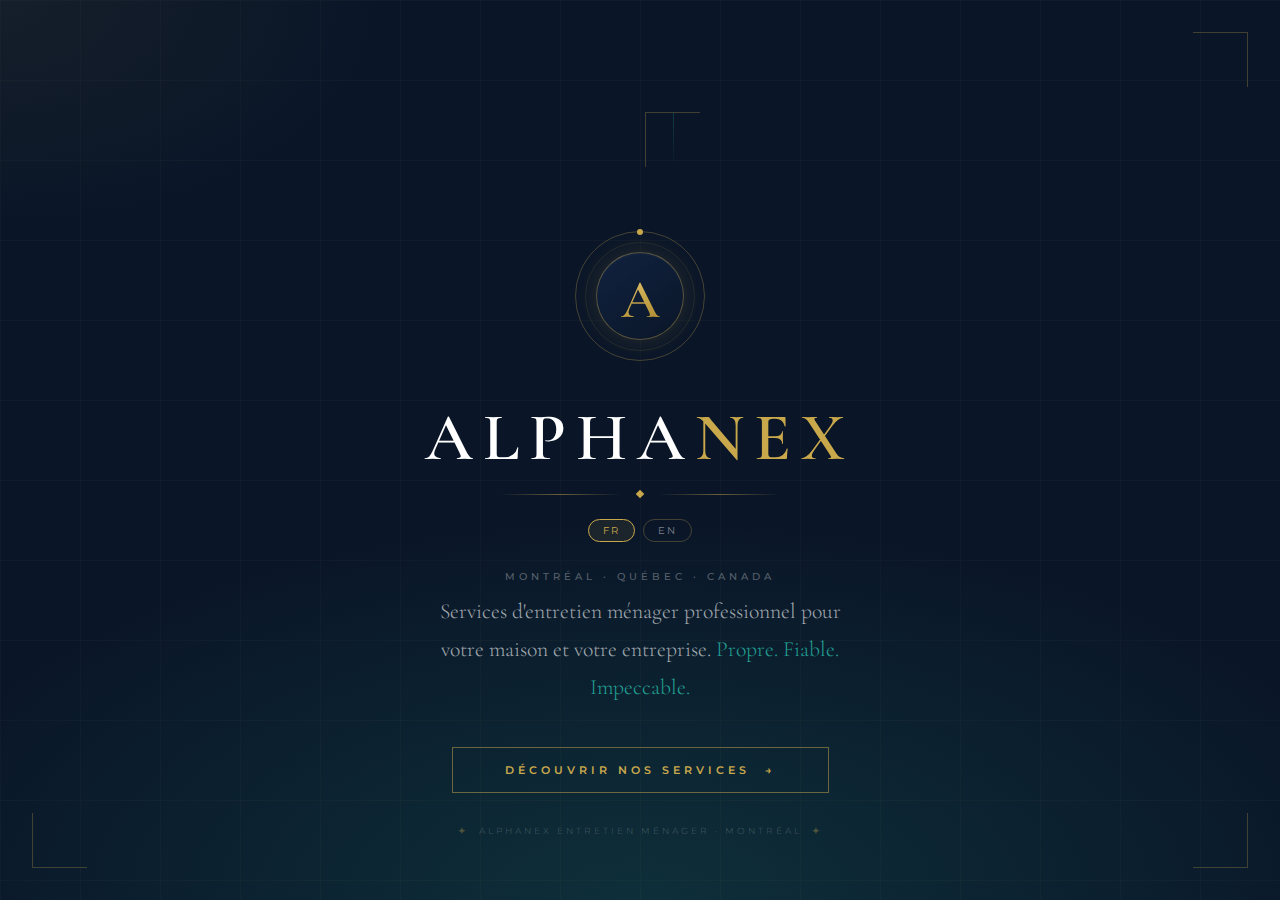
<file: alphanex-menage.html>
<!DOCTYPE html>
<html lang="fr">
<head>
  <meta charset="UTF-8"/>
  <meta name="viewport" content="width=device-width, initial-scale=1.0"/>
  <title>Alphanex — Entretien Ménager Résidentiel & Commercial | Montréal</title>
  <meta name="description" content="Alphanex offre des services d'entretien ménager professionnel résidentiel et commercial à Montréal et environs. Demandez une soumission gratuite dès aujourd'hui."/>
  <meta property="og:title" content="Alphanex — Entretien Ménager Professionnel"/>
  <meta property="og:description" content="Services de nettoyage résidentiel et commercial à Montréal. Équipe fiable, résultats impeccables."/>
  <link href="https://fonts.googleapis.com/css2?family=Cormorant+Garamond:ital,wght@0,300;0,500;0,600;0,700;1,400&family=Montserrat:wght@300;400;500;600;700&display=swap" rel="stylesheet"/>
  <style>
    :root {
      --navy:  #0a1628;
      --navy2: #112240;
      --navy3: #1a3a5c;
      --gold:  #c9a84c;
      --goldl: #e8c97a;
      --teal:  #1a7a6e;
      --teal2: #22a093;
      --white: #ffffff;
      --off:   #f7f9fc;
      --gray:  #7a8494;
      --lgray: #e4eaf3;
    }
    *{margin:0;padding:0;box-sizing:border-box}
    html{scroll-behavior:smooth}
    body{font-family:'Montserrat',sans-serif;background:var(--navy);color:var(--navy);overflow-x:hidden}

    /* ══ LOGO COMPONENT ══ */
    .lmw{position:relative;display:inline-block}
    .lmw.xl{width:130px;height:130px}
    .lmw.md{width:48px;height:48px}
    .lmw.sm{width:36px;height:36px}
    .lm-glow{position:absolute;inset:0;border-radius:50%;background:radial-gradient(circle,rgba(201,168,76,.12) 0%,transparent 70%);animation:glow 3s ease-in-out infinite}
    @keyframes glow{0%,100%{opacity:.5;transform:scale(1)}50%{opacity:1;transform:scale(1.1)}}
    .lm-r1{position:absolute;inset:0;border-radius:50%;border:1px solid rgba(201,168,76,.3);animation:spin1 18s linear infinite}
    .lm-r1::before{content:'';position:absolute;top:-3px;left:50%;transform:translateX(-50%);width:6px;height:6px;background:var(--gold);border-radius:50%}
    @keyframes spin1{from{transform:rotate(0)}to{transform:rotate(360deg)}}
    .lm-r2{position:absolute;inset:8%;border-radius:50%;border:1px solid rgba(201,168,76,.12);animation:spin1 25s linear infinite reverse}
    .lm-core{position:absolute;inset:16%;background:linear-gradient(145deg,#112240,#0a1628);border-radius:50%;display:flex;align-items:center;justify-content:center;border:1px solid rgba(201,168,76,.4);box-shadow:0 0 20px rgba(201,168,76,.08),inset 0 1px 0 rgba(255,255,255,.04)}
    .lm-a{font-family:'Cormorant Garamond',serif;font-weight:600;color:transparent;background:linear-gradient(160deg,#e8c97a 0%,#c9a84c 45%,#a8852e 100%);-webkit-background-clip:text;background-clip:text;line-height:1;position:relative}
    .xl .lm-a{font-size:3.4rem;top:4px}
    .md .lm-a{font-size:1.3rem;top:2px}
    .sm .lm-a{font-size:.95rem;top:1px}
    .sm .lm-r1,.sm .lm-r2{display:none}
    .sm .lm-core{inset:0;border-radius:8px}

    /* ══ PAGE CONTROL ══ */
    #pgSplash,#pgMain,#pgStory{display:none}
    #pgSplash{display:flex}

    /* ══ SPLASH ══ */
    #pgSplash{
      position:fixed;inset:0;z-index:9000;
      flex-direction:column;align-items:center;justify-content:center;
      background:var(--navy);overflow:hidden;
    }
    .sp-grad{position:absolute;inset:0;background:radial-gradient(ellipse 100% 70% at 50% 100%,rgba(26,122,110,.25) 0%,transparent 60%),radial-gradient(ellipse 60% 50% at 0% 0%,rgba(201,168,76,.06) 0%,transparent 50%)}
    .sp-grid{position:absolute;inset:0;background-image:linear-gradient(rgba(201,168,76,.03) 1px,transparent 1px),linear-gradient(90deg,rgba(201,168,76,.03) 1px,transparent 1px);background-size:80px 80px;animation:gshift 20s ease-in-out infinite}
    @keyframes gshift{0%,100%{transform:translate(0,0)}50%{transform:translate(-40px,-20px)}}
    .sp-ptc{position:absolute;inset:0;overflow:hidden;pointer-events:none}
    .sp-p{position:absolute;border-radius:50%;background:var(--gold);opacity:0;animation:fup var(--d) var(--dl) infinite ease-in-out}
    @keyframes fup{0%{opacity:0;transform:translateY(100vh) scale(0)}10%{opacity:.5}90%{opacity:.12}100%{opacity:0;transform:translateY(-20px) scale(1.5)}}
    .sp-co{position:absolute;width:55px;height:55px;opacity:.28}
    .sp-co.tl{top:2rem;left:2rem;border-top:1px solid var(--gold);border-left:1px solid var(--gold)}
    .sp-co.tr{top:2rem;right:2rem;border-top:1px solid var(--gold);border-right:1px solid var(--gold)}
    .sp-co.bl{bottom:2rem;left:2rem;border-bottom:1px solid var(--gold);border-left:1px solid var(--gold)}
    .sp-co.br{bottom:2rem;right:2rem;border-bottom:1px solid var(--gold);border-right:1px solid var(--gold)}
    .sp-body{position:relative;z-index:2;display:flex;flex-direction:column;align-items:center;text-align:center;padding:2rem;animation:fadeUp 1.2s ease .3s both}
    @keyframes fadeUp{from{opacity:0;transform:translateY(30px)}to{opacity:1;transform:translateY(0)}}
    .sp-logowrap{margin-bottom:2rem;animation:logoIn 1.5s cubic-bezier(.16,1,.3,1) .5s both}
    @keyframes logoIn{from{opacity:0;transform:scale(.7) rotate(-10deg)}to{opacity:1;transform:scale(1) rotate(0)}}
    .sp-brand{font-family:'Cormorant Garamond',serif;font-size:clamp(2.8rem,6vw,4.2rem);font-weight:600;color:var(--white);letter-spacing:10px;text-transform:uppercase}
    .sp-brand .g{color:var(--gold)}
    .sp-divrow{display:flex;align-items:center;gap:1rem;width:280px;margin:.8rem 0 1.4rem}
    .sp-divl{flex:1;height:1px;background:linear-gradient(to right,transparent,rgba(201,168,76,.5),transparent)}
    .sp-divd{width:6px;height:6px;background:var(--gold);transform:rotate(45deg);flex-shrink:0}
    .sp-lang{display:flex;gap:.5rem;margin-bottom:1.8rem}
    .sp-lb{background:none;border:1px solid rgba(201,168,76,.3);color:rgba(255,255,255,.45);padding:4px 14px;border-radius:20px;font-size:.65rem;cursor:pointer;font-family:'Montserrat',sans-serif;letter-spacing:2px;transition:all .3s}
    .sp-lb.on,.sp-lb:hover{background:rgba(201,168,76,.1);border-color:var(--gold);color:var(--gold)}
    .sp-tag{font-size:.6rem;font-weight:500;letter-spacing:4px;text-transform:uppercase;color:rgba(255,255,255,.32);margin-bottom:.7rem}
    .sp-desc{font-family:'Cormorant Garamond',serif;font-size:clamp(1.05rem,2vw,1.35rem);font-weight:300;color:rgba(255,255,255,.62);line-height:1.75;max-width:440px;margin-bottom:2.5rem}
    .sp-desc em{color:var(--teal2);font-style:normal}
    .sp-btn{position:relative;background:transparent;border:1px solid rgba(201,168,76,.5);color:var(--gold);padding:15px 52px;font-family:'Montserrat',sans-serif;font-size:.68rem;font-weight:600;letter-spacing:4px;text-transform:uppercase;cursor:pointer;overflow:hidden;transition:all .4s}
    .sp-btn::before{content:'';position:absolute;inset:0;background:var(--gold);transform:scaleX(0);transform-origin:left;transition:transform .4s}
    .sp-btn:hover::before{transform:scaleX(1)}
    .sp-btn:hover{color:var(--navy);box-shadow:0 0 40px rgba(201,168,76,.2)}
    .sp-btn span{position:relative;z-index:1;transition:color .4s}
    .sp-arr{display:inline-block;margin-left:8px;transition:transform .3s}
    .sp-btn:hover .sp-arr{transform:translateX(5px)}
    .sp-loc{margin-top:2rem;font-size:.58rem;letter-spacing:3px;text-transform:uppercase;color:rgba(255,255,255,.18)}
    .sp-loc b{color:rgba(201,168,76,.35)}
    #pgSplash.out{animation:splashOut .8s ease forwards}
    @keyframes splashOut{to{opacity:0;transform:scale(1.04)}}

    /* ══ NAV ══ */
    #nav{display:none;position:fixed;top:0;left:0;right:0;z-index:1000;padding:0 5%;height:70px;align-items:center;justify-content:space-between;background:rgba(10,22,40,.97);backdrop-filter:blur(12px);border-bottom:1px solid rgba(201,168,76,.15);transition:box-shadow .3s}
    #nav.show{display:flex}
    .nav-logo{display:flex;align-items:center;gap:.7rem;cursor:pointer;text-decoration:none}
    .nav-brand{font-family:'Cormorant Garamond',serif;font-size:1.45rem;font-weight:600;color:var(--white);letter-spacing:4px;text-transform:uppercase}
    .nav-brand .g{color:var(--gold)}
    .nav-links{display:flex;gap:2.2rem;list-style:none}
    .nav-links a{color:rgba(255,255,255,.72);text-decoration:none;font-size:.7rem;font-weight:500;letter-spacing:1.5px;text-transform:uppercase;transition:color .3s;cursor:pointer}
    .nav-links a:hover{color:var(--gold)}
    .nav-r{display:flex;gap:.4rem}
    .nlb{background:none;border:1px solid rgba(201,168,76,.28);color:rgba(255,255,255,.5);padding:3px 10px;border-radius:4px;font-size:.65rem;cursor:pointer;font-family:'Montserrat',sans-serif;letter-spacing:1px;transition:all .3s}
    .nlb.on,.nlb:hover{background:var(--gold);color:var(--navy);border-color:var(--gold)}
    @media(max-width:768px){.nav-links{display:none}}

    /* ══ HERO ══ */
    #hero{min-height:100vh;background:var(--navy);display:flex;align-items:center;position:relative;overflow:hidden}
    .hero-bg{position:absolute;inset:0;background:radial-gradient(ellipse 80% 60% at 70% 50%,rgba(26,58,92,.7) 0%,transparent 70%),radial-gradient(ellipse 50% 60% at 10% 80%,rgba(26,122,110,.15) 0%,transparent 60%)}
    .hero-grid{position:absolute;inset:0;background-image:linear-gradient(rgba(255,255,255,.014) 1px,transparent 1px),linear-gradient(90deg,rgba(255,255,255,.014) 1px,transparent 1px);background-size:60px 60px}
    /* Floating sparkles */
    .sparkle{position:absolute;opacity:0;animation:sparkleAnim var(--sd) var(--ss) infinite}
    @keyframes sparkleAnim{0%,100%{opacity:0;transform:scale(0) rotate(0)}50%{opacity:.6;transform:scale(1) rotate(180deg)}}
    .hero-inner{position:relative;z-index:2;padding:0 10%;max-width:1200px;margin:0 auto;width:100%;padding-top:70px}
    .hero-badge{display:inline-flex;align-items:center;gap:.6rem;font-size:.62rem;font-weight:600;letter-spacing:3px;text-transform:uppercase;color:var(--teal2);border:1px solid rgba(34,160,147,.3);padding:6px 16px;border-radius:2px;margin-bottom:2rem}
    .badge-dot{width:6px;height:6px;background:var(--teal2);border-radius:50%;animation:blink 2s ease-in-out infinite}
    @keyframes blink{0%,100%{opacity:1}50%{opacity:.3}}
    .hero-title{font-family:'Cormorant Garamond',serif;font-size:clamp(3rem,6.5vw,5.8rem);font-weight:600;color:var(--white);line-height:1.08;margin-bottom:1.5rem}
    .hero-title .accent{color:var(--gold)}
    .hero-title .accent2{color:var(--teal2)}
    .hero-sub{font-size:clamp(.88rem,1.6vw,1.05rem);color:rgba(255,255,255,.55);font-weight:300;max-width:500px;line-height:1.95;margin-bottom:3rem}
    .hero-cta{display:flex;gap:1.2rem;flex-wrap:wrap;margin-bottom:4rem}
    .btn-gold{background:var(--gold);color:var(--navy);padding:14px 36px;border:none;border-radius:2px;font-size:.72rem;font-weight:700;letter-spacing:2px;text-transform:uppercase;cursor:pointer;text-decoration:none;display:inline-block;transition:all .3s;font-family:'Montserrat',sans-serif}
    .btn-gold:hover{background:var(--goldl);transform:translateY(-2px);box-shadow:0 8px 28px rgba(201,168,76,.28)}
    .btn-teal{background:var(--teal);color:var(--white);padding:14px 36px;border:none;border-radius:2px;font-size:.72rem;font-weight:600;letter-spacing:2px;text-transform:uppercase;cursor:pointer;text-decoration:none;display:inline-block;transition:all .3s;font-family:'Montserrat',sans-serif}
    .btn-teal:hover{background:var(--teal2);transform:translateY(-2px);box-shadow:0 8px 28px rgba(26,122,110,.3)}
    .btn-outline{background:transparent;color:var(--white);padding:14px 36px;border:1px solid rgba(255,255,255,.22);border-radius:2px;font-size:.72rem;font-weight:500;letter-spacing:2px;text-transform:uppercase;cursor:pointer;text-decoration:none;display:inline-block;transition:all .3s;font-family:'Montserrat',sans-serif}
    .btn-outline:hover{border-color:var(--gold);color:var(--gold)}
    /* Trust badges */
    .trust-row{display:flex;gap:2rem;flex-wrap:wrap}
    .trust-item{display:flex;align-items:center;gap:.6rem}
    .trust-icon{width:36px;height:36px;background:rgba(34,160,147,.12);border:1px solid rgba(34,160,147,.25);border-radius:50%;display:flex;align-items:center;justify-content:center;font-size:.9rem}
    .trust-text{font-size:.7rem;color:rgba(255,255,255,.45);letter-spacing:.5px}
    .trust-text strong{color:rgba(255,255,255,.75);display:block;font-size:.72rem;margin-bottom:1px}

    /* ══ SECTIONS ══ */
    .sec{padding:7rem 10%}
    .sec-off{background:var(--off)}
    .sec-navy{background:var(--navy)}
    .sec-white{background:var(--white)}
    .sec-teal{background:linear-gradient(135deg,#0d2a26,#0a1f1c)}
    .shd{text-align:center;margin-bottom:4.5rem}
    .stag{font-size:.62rem;font-weight:600;letter-spacing:3.5px;text-transform:uppercase;color:var(--gold);display:block;margin-bottom:1rem}
    .stag-t{color:var(--teal2)}
    .stitle{font-family:'Cormorant Garamond',serif;font-size:clamp(2rem,4vw,3rem);font-weight:600;color:var(--navy);line-height:1.18}
    .stitle-w{color:var(--white)}
    .sline{width:44px;height:1px;background:var(--gold);margin:1.4rem auto}
    .sline-t{background:var(--teal2)}
    .sdesc{color:var(--gray);font-size:.86rem;max-width:460px;margin:0 auto;line-height:1.95}
    .sdesc-w{color:rgba(255,255,255,.48)}

    /* ══ SERVICES ══ */
    .svc-grid{display:grid;grid-template-columns:repeat(auto-fit,minmax(260px,1fr));gap:1.5rem;max-width:1200px;margin:0 auto}
    .svc-card{background:var(--white);border:1px solid var(--lgray);border-radius:4px;padding:2.2rem 1.8rem;transition:all .4s;position:relative;overflow:hidden;cursor:default}
    .svc-card::after{content:'';position:absolute;bottom:0;left:0;right:0;height:3px;background:var(--teal2);transform:scaleX(0);transition:transform .4s}
    .svc-card:hover{transform:translateY(-5px);box-shadow:0 16px 40px rgba(10,22,40,.1);border-color:transparent}
    .svc-card:hover::after{transform:scaleX(1)}
    .svc-ico{width:52px;height:52px;background:linear-gradient(135deg,var(--teal),var(--teal2));border-radius:10px;display:flex;align-items:center;justify-content:center;margin-bottom:1.3rem;font-size:1.4rem}
    .svc-lbl{font-size:.58rem;font-weight:700;letter-spacing:2px;text-transform:uppercase;color:var(--teal2);margin-bottom:.4rem;display:block}
    .svc-title{font-family:'Cormorant Garamond',serif;font-size:1.2rem;font-weight:600;color:var(--navy);margin-bottom:.6rem}
    .svc-desc{color:var(--gray);font-size:.82rem;line-height:1.82}
    .svc-price{margin-top:1rem;font-size:.7rem;font-weight:600;color:var(--teal);letter-spacing:.5px}

    /* ══ WHY US ══ */
    .why-grid{display:grid;grid-template-columns:repeat(auto-fit,minmax(220px,1fr));gap:2rem;max-width:1100px;margin:0 auto}
    .why-card{text-align:center;padding:2rem 1.5rem}
    .why-ico{font-size:2.2rem;margin-bottom:1rem;display:block}
    .why-title{font-family:'Cormorant Garamond',serif;font-size:1.15rem;font-weight:600;color:var(--white);margin-bottom:.6rem}
    .why-text{color:rgba(255,255,255,.42);font-size:.8rem;line-height:1.8}

    /* ══ TESTIMONIALS ══ */
    .testi-grid{display:grid;grid-template-columns:repeat(auto-fit,minmax(280px,1fr));gap:1.5rem;max-width:1100px;margin:0 auto}
    .testi-card{background:rgba(255,255,255,.04);border:1px solid rgba(255,255,255,.07);border-radius:6px;padding:2rem}
    .testi-stars{color:var(--gold);font-size:1rem;margin-bottom:1rem;letter-spacing:2px}
    .testi-text{color:rgba(255,255,255,.6);font-size:.84rem;line-height:1.85;font-style:italic;margin-bottom:1.2rem}
    .testi-author{font-size:.7rem;font-weight:600;color:var(--gold);letter-spacing:1px;text-transform:uppercase}

    /* ══ STATS ══ */
    .stats-grid{display:grid;grid-template-columns:repeat(auto-fit,minmax(160px,1fr));gap:2rem;max-width:900px;margin:0 auto;text-align:center}
    .stat-num{font-family:'Cormorant Garamond',serif;font-size:3rem;font-weight:600;color:var(--teal2);display:block}
    .stat-lbl{font-size:.65rem;color:rgba(255,255,255,.4);letter-spacing:2px;text-transform:uppercase;margin-top:.3rem;display:block}

    /* ══ CONTACT FORM ══ */
    .contact-wrap{max-width:780px;margin:0 auto}
    .contact-box{background:var(--navy);border-radius:6px;padding:3.5rem;position:relative;overflow:hidden}
    .contact-box::before{content:'';position:absolute;top:0;left:0;right:0;height:3px;background:linear-gradient(90deg,var(--teal),var(--teal2),var(--gold))}
    .contact-box h2{font-family:'Cormorant Garamond',serif;font-size:2rem;color:var(--white);margin-bottom:.6rem}
    .contact-box .sub{color:rgba(255,255,255,.42);font-size:.82rem;margin-bottom:2rem;line-height:1.8}
    .cf{display:grid;grid-template-columns:1fr 1fr;gap:1rem}
    .cf-full{grid-column:1/-1}
    .cf label{font-size:.62rem;font-weight:600;letter-spacing:2px;text-transform:uppercase;color:rgba(255,255,255,.4);display:block;margin-bottom:.4rem}
    .cf input,.cf select,.cf textarea{background:rgba(255,255,255,.05);border:1px solid rgba(255,255,255,.1);border-radius:3px;padding:12px 14px;color:var(--white);font-family:'Montserrat',sans-serif;font-size:.82rem;outline:none;transition:border-color .3s;width:100%}
    .cf input::placeholder,.cf textarea::placeholder{color:rgba(255,255,255,.22)}
    .cf select option{background:var(--navy2);color:var(--white)}
    .cf input:focus,.cf select:focus,.cf textarea:focus{border-color:var(--teal2)}
    .cf textarea{min-height:110px;resize:vertical}
    .cf-submit{grid-column:1/-1;display:flex;align-items:center;justify-content:space-between;flex-wrap:gap;margin-top:.5rem;gap:1rem}
    .form-note{font-size:.7rem;color:rgba(255,255,255,.3);line-height:1.6}
    .form-note span{color:var(--teal2)}
    /* Success / Error */
    #formMsg{display:none;grid-column:1/-1;padding:1rem 1.4rem;border-radius:4px;font-size:.82rem;font-weight:500}
    #formMsg.ok{background:rgba(26,122,110,.15);border:1px solid rgba(34,160,147,.3);color:var(--teal2)}
    #formMsg.err{background:rgba(180,30,30,.12);border:1px solid rgba(180,30,30,.3);color:#e87a7a}

    /* ══ FOOTER ══ */
    footer{background:#060d18;padding:3rem 10%;display:flex;align-items:center;justify-content:space-between;flex-wrap:wrap;gap:1.5rem;border-top:1px solid rgba(201,168,76,.1)}
    .ft-logo{display:flex;align-items:center;gap:.6rem}
    .ft-brand{font-family:'Cormorant Garamond',serif;font-size:1.2rem;color:var(--white);letter-spacing:4px}
    .ft-brand .g{color:var(--gold)}
    .ft-links{display:flex;gap:1.5rem;flex-wrap:wrap}
    .ft-links a{font-size:.68rem;color:rgba(255,255,255,.3);text-decoration:none;letter-spacing:1px;text-transform:uppercase;transition:color .3s;cursor:pointer}
    .ft-links a:hover{color:var(--gold)}
    footer p{font-size:.68rem;color:rgba(255,255,255,.22)}

    /* ══ STORY PAGE ══ */
    .story-hero{background:var(--navy);padding:10rem 10% 6rem;position:relative;overflow:hidden}
    .story-bg{position:absolute;inset:0;background:radial-gradient(ellipse 60% 80% at 80% 50%,rgba(26,58,92,.8) 0%,transparent 70%),radial-gradient(ellipse 50% 60% at 10% 80%,rgba(26,122,110,.12) 0%,transparent 60%)}
    .story-inner{position:relative;z-index:2;max-width:680px}
    .story-hero h1{font-family:'Cormorant Garamond',serif;font-size:clamp(2.4rem,5vw,3.8rem);color:var(--white);line-height:1.12;margin-bottom:1.5rem}
    .story-hero h1 em{color:var(--teal2);font-style:normal}
    .story-hero p{color:rgba(255,255,255,.55);font-size:.94rem;line-height:1.95}
    .story-body{padding:5rem 10%;max-width:1100px;margin:0 auto}
    .tl{position:relative;margin:3rem 0 4rem}
    .tl::before{content:'';position:absolute;left:27px;top:0;bottom:0;width:1px;background:linear-gradient(to bottom,var(--teal2),rgba(10,22,40,.2))}
    .tl-item{display:flex;gap:2rem;margin-bottom:2.8rem}
    .tl-dot{width:56px;height:56px;min-width:56px;background:var(--navy);border:1px solid var(--teal2);border-radius:50%;display:flex;align-items:center;justify-content:center;font-size:1.3rem;z-index:2}
    .tl-box{background:var(--off);border:1px solid var(--lgray);border-radius:5px;padding:1.8rem 2rem;flex:1;transition:all .3s}
    .tl-box:hover{border-color:rgba(34,160,147,.3);box-shadow:0 8px 24px rgba(10,22,40,.07)}
    .tl-yr{font-size:.62rem;font-weight:700;letter-spacing:2px;color:var(--teal2);text-transform:uppercase;display:block;margin-bottom:.4rem}
    .tl-title{font-family:'Cormorant Garamond',serif;font-size:1.2rem;font-weight:600;color:var(--navy);margin-bottom:.6rem}
    .tl-text{color:var(--gray);font-size:.84rem;line-height:1.8}
    .vals{background:linear-gradient(135deg,#0d2a26,#0a1f1c);border-radius:8px;padding:3.5rem;margin:3rem 0}
    .vals h2{font-family:'Cormorant Garamond',serif;color:var(--white);font-size:1.9rem;text-align:center;margin-bottom:2.5rem}
    .vals h2 em{color:var(--teal2);font-style:normal}
    .vals-grid{display:grid;grid-template-columns:repeat(auto-fit,minmax(180px,1fr));gap:2rem}
    .val-item{text-align:center}
    .val-ico{font-size:1.8rem;margin-bottom:.8rem;display:block}
    .val-title{font-family:'Cormorant Garamond',serif;color:var(--teal2);font-size:1.05rem;margin-bottom:.5rem;display:block}
    .val-text{color:rgba(255,255,255,.4);font-size:.78rem;line-height:1.75}

    @media(max-width:768px){
      .sec{padding:5rem 5%}
      .hero-inner{padding-left:5%;padding-right:5%}
      .story-hero{padding:8rem 5% 5rem}
      .story-body{padding:3rem 5%}
      .cf{grid-template-columns:1fr}
      .cf-full{grid-column:1}
      .cf-submit{grid-column:1}
      .contact-box{padding:2.5rem 1.5rem}
      .vals{padding:2rem 1.5rem}
    }
  </style>
</head>
<body>

<!-- ══════════════ SPLASH ══════════════ -->
<div id="pgSplash">
  <div class="sp-grad"></div>
  <div class="sp-grid"></div>
  <div class="sp-ptc" id="spPtc"></div>
  <div class="sp-co tl"></div><div class="sp-co tr"></div>
  <div class="sp-co bl"></div><div class="sp-co br"></div>

  <div class="sp-body">
    <div class="sp-logowrap">
      <div class="lmw xl"><div class="lm-glow"></div><div class="lm-r1"></div><div class="lm-r2"></div><div class="lm-core"><span class="lm-a">A</span></div></div>
    </div>
    <div style="animation:fadeUp 1s ease .8s both">
      <span class="sp-brand">ALPHA<span class="g">NEX</span></span>
    </div>
    <div class="sp-divrow" style="animation:fadeUp 1s ease .95s both">
      <div class="sp-divl"></div><div class="sp-divd"></div><div class="sp-divl"></div>
    </div>
    <div class="sp-lang" style="animation:fadeUp 1s ease 1s both">
      <button class="sp-lb on" onclick="spLang('fr')">FR</button>
      <button class="sp-lb" onclick="spLang('en')">EN</button>
    </div>
    <p class="sp-tag">Montréal · Québec · Canada</p>
    <p class="sp-desc" id="spDesc">Services d'entretien ménager professionnel pour votre maison et votre entreprise. <em>Propre. Fiable. Impeccable.</em></p>
    <button class="sp-btn" onclick="enterSite()">
      <span id="spBtnTxt">Découvrir nos services <span class="sp-arr">→</span></span>
    </button>
    <p class="sp-loc"><b>✦</b> &nbsp;Alphanex Entretien Ménager · Montréal&nbsp; <b>✦</b></p>
  </div>
</div>

<!-- ══════════════ NAV ══════════════ -->
<nav id="nav">
  <div class="nav-logo" onclick="showPg('main')">
    <div class="lmw sm"><div class="lm-glow"></div><div class="lm-core"><span class="lm-a">A</span></div></div>
    <span class="nav-brand">ALPHA<span class="g">NEX</span></span>
  </div>
  <ul class="nav-links">
    <li><a onclick="showPg('main');go('hero')"><span class="t" data-fr="Accueil" data-en="Home">Accueil</span></a></li>
    <li><a onclick="showPg('main');go('services')"><span class="t" data-fr="Services" data-en="Services">Services</span></a></li>
    <li><a onclick="showPg('story')"><span class="t" data-fr="À propos" data-en="About">À propos</span></a></li>
    <li><a onclick="showPg('main');go('contact')"><span class="t" data-fr="Soumission" data-en="Quote">Soumission</span></a></li>
  </ul>
  <div class="nav-r">
    <button class="nlb on" onclick="setLang('fr')">FR</button>
    <button class="nlb" onclick="setLang('en')">EN</button>
  </div>
</nav>

<!-- ══════════════ MAIN PAGE ══════════════ -->
<div id="pgMain">

  <!-- HERO -->
  <section id="hero">
    <div class="hero-bg"></div>
    <div class="hero-grid"></div>
    <div class="hero-inner">
      <div class="hero-badge">
        <span class="badge-dot"></span>
        <span class="t" data-fr="Résidentiel & Commercial · Montréal" data-en="Residential & Commercial · Montréal">Résidentiel & Commercial · Montréal</span>
      </div>
      <h1 class="hero-title">
        <span class="t"
          data-fr="Un espace <span class='accent2'>propre</span>,<br>un esprit <span class='accent'>serein.</span>"
          data-en="A <span class='accent2'>clean</span> space,<br>a <span class='accent'>peaceful</span> mind.">Un espace <span class="accent2">propre</span>,<br>un esprit <span class="accent">serein.</span></span>
      </h1>
      <p class="hero-sub t"
        data-fr="Services d'entretien ménager professionnels pour résidences et entreprises. Équipe fiable, produits de qualité, résultats impeccables — à chaque visite."
        data-en="Professional cleaning services for homes and businesses. Reliable team, quality products, impeccable results — every single visit.">Services d'entretien ménager professionnels pour résidences et entreprises. Équipe fiable, produits de qualité, résultats impeccables — à chaque visite.</p>
      <div class="hero-cta">
        <a class="btn-gold t" data-fr="Demander une soumission" data-en="Get a Free Quote" onclick="go('contact')">Demander une soumission</a>
        <a class="btn-outline t" data-fr="Nos services" data-en="Our Services" onclick="go('services')">Nos services</a>
      </div>
      <div class="trust-row">
        <div class="trust-item"><div class="trust-icon">✓</div><div class="trust-text"><strong class="t" data-fr="Assurés & certifiés" data-en="Insured & certified">Assurés & certifiés</strong><span class="t" data-fr="Tranquillité d'esprit" data-en="Peace of mind">Tranquillité d'esprit</span></div></div>
        <div class="trust-item"><div class="trust-icon">🌿</div><div class="trust-text"><strong class="t" data-fr="Produits écologiques" data-en="Eco-friendly products">Produits écologiques</strong><span class="t" data-fr="Sans danger pour la famille" data-en="Safe for your family">Sans danger pour la famille</span></div></div>
        <div class="trust-item"><div class="trust-icon">⭐</div><div class="trust-text"><strong class="t" data-fr="Satisfaction garantie" data-en="Satisfaction guaranteed">Satisfaction garantie</strong><span class="t" data-fr="Ou on revient gratuitement" data-en="Or we come back free">Ou on revient gratuitement</span></div></div>
      </div>
    </div>
  </section>

  <!-- STATS -->
  <section class="sec sec-teal" style="padding:4rem 10%">
    <div class="stats-grid">
      <div><span class="stat-num">500+</span><span class="stat-lbl t" data-fr="Clients satisfaits" data-en="Happy clients">Clients satisfaits</span></div>
      <div><span class="stat-num">5+</span><span class="stat-lbl t" data-fr="Années d'expérience" data-en="Years of experience">Années d'expérience</span></div>
      <div><span class="stat-num">100%</span><span class="stat-lbl t" data-fr="Satisfaction garantie" data-en="Satisfaction guaranteed">Satisfaction garantie</span></div>
      <div><span class="stat-num">48h</span><span class="stat-lbl t" data-fr="Délai de réponse" data-en="Response time">Délai de réponse</span></div>
    </div>
  </section>

  <!-- SERVICES -->
  <section id="services" class="sec sec-off">
    <div class="shd">
      <span class="stag t" data-fr="Ce que nous offrons" data-en="What We Offer">Ce que nous offrons</span>
      <h2 class="stitle t" data-fr="Services d'entretien complets" data-en="Complete cleaning services">Services d'entretien complets</h2>
      <div class="sline sline-t"></div>
      <p class="sdesc t" data-fr="Du ménage régulier aux grands nettoyages, nous avons la solution adaptée à vos besoins et votre budget." data-en="From regular cleaning to deep cleans, we have the right solution for your needs and budget.">Du ménage régulier aux grands nettoyages, nous avons la solution adaptée à vos besoins et votre budget.</p>
    </div>
    <div class="svc-grid">

      <div class="svc-card">
        <div class="svc-ico">🏠</div>
        <span class="svc-lbl t" data-fr="Résidentiel" data-en="Residential">Résidentiel</span>
        <h3 class="svc-title t" data-fr="Entretien régulier" data-en="Regular Maintenance">Entretien régulier</h3>
        <p class="svc-desc t" data-fr="Nettoyage hebdomadaire, bihebdomadaire ou mensuel de votre maison. Dépoussiérage, aspirateur, lavage des planchers, salles de bain et cuisine inclus." data-en="Weekly, bi-weekly or monthly cleaning of your home. Dusting, vacuuming, mopping, bathrooms and kitchen included.">Nettoyage hebdomadaire, bihebdomadaire ou mensuel. Dépoussiérage, aspirateur, salles de bain et cuisine inclus.</p>
        <p class="svc-price t" data-fr="À partir de 120$ / visite" data-en="Starting at $120 / visit">À partir de 120$ / visite</p>
      </div>

      <div class="svc-card">
        <div class="svc-ico">✨</div>
        <span class="svc-lbl t" data-fr="Résidentiel" data-en="Residential">Résidentiel</span>
        <h3 class="svc-title t" data-fr="Grand ménage" data-en="Deep Clean">Grand ménage</h3>
        <p class="svc-desc t" data-fr="Nettoyage en profondeur de A à Z. Intérieur des armoires, derrière les appareils, fenêtres, plinthes et tout ce qu'on oublie au quotidien." data-en="Top-to-bottom deep cleaning. Inside cabinets, behind appliances, windows, baseboards and everything usually missed.">Nettoyage en profondeur. Intérieur des armoires, fenêtres, plinthes, derrière les appareils.</p>
        <p class="svc-price t" data-fr="À partir de 250$ / session" data-en="Starting at $250 / session">À partir de 250$ / session</p>
      </div>

      <div class="svc-card">
        <div class="svc-ico">🏢</div>
        <span class="svc-lbl t" data-fr="Commercial" data-en="Commercial">Commercial</span>
        <h3 class="svc-title t" data-fr="Bureaux & commerces" data-en="Offices & Retail">Bureaux & commerces</h3>
        <p class="svc-desc t" data-fr="Entretien régulier de vos locaux commerciaux, espaces de travail, salles de réunion et zones communes. Horaires flexibles pour ne pas perturber vos opérations." data-en="Regular maintenance of your commercial spaces, offices, meeting rooms and common areas. Flexible scheduling around your operations.">Entretien de bureaux, salles de réunion et zones communes. Horaires flexibles selon vos opérations.</p>
        <p class="svc-price t" data-fr="Sur devis" data-en="Custom quote">Sur devis</p>
      </div>

      <div class="svc-card">
        <div class="svc-ico">🏗️</div>
        <span class="svc-lbl t" data-fr="Spécialisé" data-en="Specialized">Spécialisé</span>
        <h3 class="svc-title t" data-fr="Post-construction" data-en="Post-construction">Post-construction</h3>
        <p class="svc-desc t" data-fr="Nettoyage après rénovations ou construction. Élimination de la poussière de plâtre, débris, résidus de peinture et polissage pour un résultat impeccable." data-en="Cleaning after renovations or construction. Removal of plaster dust, debris, paint residue and polishing for a spotless result.">Après rénovations : élimination poussière, débris, résidus de peinture pour un résultat impeccable.</p>
        <p class="svc-price t" data-fr="Sur devis" data-en="Custom quote">Sur devis</p>
      </div>

      <div class="svc-card">
        <div class="svc-ico">🔑</div>
        <span class="svc-lbl t" data-fr="Résidentiel" data-en="Residential">Résidentiel</span>
        <h3 class="svc-title t" data-fr="Fin de bail" data-en="Move-in / Move-out">Fin de bail</h3>
        <p class="svc-desc t" data-fr="Nettoyage complet lors d'un déménagement, entrée ou sortie. Récupérez votre dépôt ou accueillez vos nouveaux locataires dans un logement impeccable." data-en="Complete cleaning for move-in or move-out. Get your deposit back or welcome your new tenants to a spotless home.">Nettoyage complet déménagement. Récupérez votre dépôt ou accueillez vos locataires dans un logement impeccable.</p>
        <p class="svc-price t" data-fr="À partir de 200$" data-en="Starting at $200">À partir de 200$</p>
      </div>

      <div class="svc-card">
        <div class="svc-ico">🌿</div>
        <span class="svc-lbl t" data-fr="Écologique" data-en="Eco-friendly">Écologique</span>
        <h3 class="svc-title t" data-fr="Nettoyage vert" data-en="Green Cleaning">Nettoyage vert</h3>
        <p class="svc-desc t" data-fr="Produits 100% écologiques, sans produits chimiques agressifs. Idéal pour les familles avec enfants, personnes allergiques ou simplement soucieuses de l'environnement." data-en="100% eco-friendly products, no harsh chemicals. Ideal for families with children, allergy sufferers, or anyone who cares about the environment.">Produits 100% écologiques. Idéal familles, personnes allergiques, espaces sensibles.</p>
        <p class="svc-price t" data-fr="Supplément de 15$" data-en="$15 add-on">Supplément de 15$</p>
      </div>

    </div>
  </section>

  <!-- WHY US -->
  <section class="sec sec-navy">
    <div class="shd">
      <span class="stag t" data-fr="Pourquoi Alphanex" data-en="Why Alphanex">Pourquoi Alphanex</span>
      <h2 class="stitle stitle-w t" data-fr="La propreté, c'est notre passion" data-en="Cleanliness is our passion">La propreté, c'est notre passion</h2>
      <div class="sline"></div>
      <p class="sdesc sdesc-w t" data-fr="Nous ne faisons pas juste nettoyer — nous prenons soin de votre espace comme si c'était le nôtre." data-en="We don't just clean — we take care of your space as if it were our own.">Nous ne faisons pas juste nettoyer — nous prenons soin de votre espace comme si c'était le nôtre.</p>
    </div>
    <div class="why-grid">
      <div class="why-card"><span class="why-ico">🛡️</span><div class="why-title t" data-fr="Assurés & fiables" data-en="Insured & reliable">Assurés & fiables</div><p class="why-text t" data-fr="Tous nos employés sont vérifiés, formés et assurés. Vous pouvez nous faire confiance les yeux fermés." data-en="All our staff are vetted, trained and insured. You can trust us completely.">Tous nos employés sont vérifiés, formés et assurés. Vous pouvez nous faire confiance.</p></div>
      <div class="why-card"><span class="why-ico">📅</span><div class="why-title t" data-fr="Horaires flexibles" data-en="Flexible scheduling">Horaires flexibles</div><p class="why-text t" data-fr="Tôt le matin, en soirée ou le weekend — on s'adapte à votre emploi du temps, pas l'inverse." data-en="Early morning, evenings or weekends — we adapt to your schedule, not the other way around.">Tôt le matin, soir ou weekend — on s'adapte à votre horaire.</p></div>
      <div class="why-card"><span class="why-ico">💬</span><div class="why-title t" data-fr="Communication facile" data-en="Easy communication">Communication facile</div><p class="why-text t" data-fr="Réponse en moins de 48h, suivi transparent de vos demandes et service personnalisé à chaque étape." data-en="Response within 48h, transparent follow-up and personalized service at every step.">Réponse en 48h, suivi transparent et service personnalisé.</p></div>
      <div class="why-card"><span class="why-ico">💰</span><div class="why-title t" data-fr="Prix compétitifs" data-en="Competitive pricing">Prix compétitifs</div><p class="why-text t" data-fr="Des tarifs honnêtes et transparents, sans frais cachés. La qualité premium à un prix juste." data-en="Honest, transparent pricing with no hidden fees. Premium quality at a fair price.">Tarifs honnêtes, sans frais cachés. Qualité premium à prix juste.</p></div>
    </div>
  </section>

  <!-- TESTIMONIALS -->
  <section class="sec sec-off">
    <div class="shd">
      <span class="stag t" data-fr="Témoignages" data-en="Testimonials">Témoignages</span>
      <h2 class="stitle t" data-fr="Ils nous font confiance" data-en="They trust us">Ils nous font confiance</h2>
      <div class="sline sline-t"></div>
    </div>
    <div class="testi-grid" style="max-width:1100px;margin:0 auto">
      <div class="testi-card" style="background:var(--white);border:1px solid var(--lgray)">
        <div class="testi-stars">★★★★★</div>
        <p class="testi-text" style="color:var(--gray)" >"Service impeccable, équipe ponctuelle et professionnelle. Mon appartement n'a jamais été aussi propre. Je recommande sans hésitation !"</p>
        <span class="testi-author" style="color:var(--teal)">Marie-Claire T. · Cliente résidentielle</span>
      </div>
      <div class="testi-card" style="background:var(--white);border:1px solid var(--lgray)">
        <div class="testi-stars">★★★★★</div>
        <p class="testi-text" style="color:var(--gray)">"Alphanex entretient nos bureaux depuis 6 mois. Toujours à l'heure, toujours impeccable. Nos employés adorent arriver dans un espace propre."</p>
        <span class="testi-author" style="color:var(--teal)">Jean-François B. · PME commerciale</span>
      </div>
      <div class="testi-card" style="background:var(--white);border:1px solid var(--lgray)">
        <div class="testi-stars">★★★★★</div>
        <p class="testi-text" style="color:var(--gray)">"Grand ménage post-rénovation parfait. Ils ont tout nettoyé en détail, même les endroits qu'on oublie habituellement. Vraiment impressionnant."</p>
        <span class="testi-author" style="color:var(--teal)">Sophie L. · Post-construction</span>
      </div>
    </div>
  </section>

  <!-- CONTACT FORM -->
  <section id="contact" class="sec sec-white" style="text-align:center">
    <div class="shd" style="margin-bottom:3rem">
      <span class="stag t" data-fr="Demande de soumission" data-en="Request a Quote">Demande de soumission</span>
      <h2 class="stitle t" data-fr="Obtenez votre soumission gratuite" data-en="Get your free quote">Obtenez votre soumission gratuite</h2>
      <div class="sline sline-t"></div>
      <p class="sdesc t" data-fr="Remplissez le formulaire et nous vous répondons dans les 48 heures avec une soumission personnalisée." data-en="Fill out the form and we'll respond within 48 hours with a personalized quote.">Remplissez le formulaire et nous vous répondons dans les 48 heures avec une soumission personnalisée.</p>
    </div>
    <div class="contact-wrap">
      <div class="contact-box">
        <h2 class="t" data-fr="Contactez-nous" data-en="Contact Us">Contactez-nous</h2>
        <p class="sub t" data-fr="Votre demande sera envoyée directement à notre équipe. Nous vous répondons sous 48h avec une soumission gratuite et sans engagement." data-en="Your request will be sent directly to our team. We'll respond within 48h with a free, no-obligation quote.">Votre demande sera envoyée directement à notre équipe. Nous vous répondons sous 48h avec une soumission gratuite et sans engagement.</p>

        <div class="cf" id="contactForm">
          <div>
            <label class="t" data-fr="Prénom & Nom" data-en="First & Last Name">Prénom & Nom</label>
            <input id="fName" class="t-ph" data-fr="Marie Tremblay" data-en="Marie Tremblay" placeholder="Marie Tremblay"/>
          </div>
          <div>
            <label class="t" data-fr="Courriel" data-en="Email">Courriel</label>
            <input id="fEmail" type="email" class="t-ph" data-fr="votre@courriel.com" data-en="your@email.com" placeholder="votre@courriel.com"/>
          </div>
          <div>
            <label class="t" data-fr="Téléphone" data-en="Phone">Téléphone</label>
            <input id="fPhone" class="t-ph" data-fr="(514) 000-0000" data-en="(514) 000-0000" placeholder="(514) 000-0000"/>
          </div>
          <div>
            <label class="t" data-fr="Type de service" data-en="Service Type">Type de service</label>
            <select id="fService">
              <option value="" class="t" data-fr="Sélectionnez..." data-en="Select...">Sélectionnez...</option>
              <option value="Entretien régulier résidentiel" class="t" data-fr="Entretien régulier (résidentiel)" data-en="Regular cleaning (residential)">Entretien régulier (résidentiel)</option>
              <option value="Grand ménage résidentiel" class="t" data-fr="Grand ménage (résidentiel)" data-en="Deep clean (residential)">Grand ménage (résidentiel)</option>
              <option value="Entretien commercial" class="t" data-fr="Entretien commercial" data-en="Commercial cleaning">Entretien commercial</option>
              <option value="Post-construction" class="t" data-fr="Post-construction" data-en="Post-construction">Post-construction</option>
              <option value="Fin de bail" class="t" data-fr="Fin de bail / déménagement" data-en="Move-in / Move-out">Fin de bail / déménagement</option>
              <option value="Autre" class="t" data-fr="Autre / question" data-en="Other / question">Autre / question</option>
            </select>
          </div>
          <div>
            <label class="t" data-fr="Superficie approximative" data-en="Approximate area">Superficie approximative</label>
            <select id="fSize">
              <option value="" class="t" data-fr="Sélectionnez..." data-en="Select...">Sélectionnez...</option>
              <option value="Moins de 700 pc" class="t" data-fr="Moins de 700 pc (studio/1½)" data-en="Less than 700 sq ft (studio/1BR)">Moins de 700 pc (studio/1½)</option>
              <option value="700-1200 pc" class="t" data-fr="700–1200 pc (2½–3½)" data-en="700–1200 sq ft (2–3 BR)">700–1200 pc (2½–3½)</option>
              <option value="1200-2000 pc" class="t" data-fr="1200–2000 pc (4½–5½)" data-en="1200–2000 sq ft (4–5 BR)">1200–2000 pc (4½–5½)</option>
              <option value="Plus de 2000 pc" class="t" data-fr="Plus de 2000 pc / maison" data-en="Over 2000 sq ft / house">Plus de 2000 pc / maison</option>
              <option value="Local commercial" class="t" data-fr="Local commercial" data-en="Commercial space">Local commercial</option>
            </select>
          </div>
          <div>
            <label class="t" data-fr="Fréquence souhaitée" data-en="Desired frequency">Fréquence souhaitée</label>
            <select id="fFreq">
              <option value="" class="t" data-fr="Sélectionnez..." data-en="Select...">Sélectionnez...</option>
              <option value="Une seule fois" class="t" data-fr="Une seule fois" data-en="One time">Une seule fois</option>
              <option value="Hebdomadaire" class="t" data-fr="Hebdomadaire (1x/semaine)" data-en="Weekly (1x/week)">Hebdomadaire (1x/semaine)</option>
              <option value="Bihebdomadaire" class="t" data-fr="Bihebdomadaire (1x/2 semaines)" data-en="Bi-weekly (1x/2 weeks)">Bihebdomadaire (1x/2 semaines)</option>
              <option value="Mensuel" class="t" data-fr="Mensuel (1x/mois)" data-en="Monthly (1x/month)">Mensuel (1x/mois)</option>
            </select>
          </div>
          <div class="cf-full">
            <label class="t" data-fr="Message / détails supplémentaires" data-en="Message / additional details">Message / détails supplémentaires</label>
            <textarea id="fMsg" class="t-ph" data-fr="Décrivez votre espace, vos besoins particuliers, disponibilités..." data-en="Describe your space, special requirements, availability..." placeholder="Décrivez votre espace, vos besoins particuliers, disponibilités..."></textarea>
          </div>
          <div id="formMsg"></div>
          <div class="cf-submit">
            <p class="form-note t" data-fr="Réponse garantie sous <span>48 heures</span>. Soumission gratuite et sans engagement." data-en="Guaranteed response within <span>48 hours</span>. Free quote, no obligation.">Réponse garantie sous <span>48 heures</span>. Soumission gratuite et sans engagement.</p>
            <button class="btn-teal t" data-fr="Envoyer ma demande" data-en="Send My Request" onclick="sendForm()" id="submitBtn">Envoyer ma demande</button>
          </div>
        </div>
      </div>
    </div>
  </section>

  <!-- FOOTER -->
  <footer>
    <div class="ft-logo">
      <div class="lmw sm"><div class="lm-glow"></div><div class="lm-core"><span class="lm-a">A</span></div></div>
      <span class="ft-brand">ALPHA<span class="g">NEX</span></span>
    </div>
    <div class="ft-links">
      <a onclick="go('services')" class="t" data-fr="Services" data-en="Services">Services</a>
      <a onclick="showPg('story')" class="t" data-fr="À propos" data-en="About">À propos</a>
      <a onclick="go('contact')" class="t" data-fr="Soumission" data-en="Quote">Soumission</a>
    </div>
    <p>© 2026 Alphanex · Montréal, Québec · <span style="color:rgba(255,255,255,.35)">seb.lacasse2@gmail.com</span></p>
  </footer>

</div><!-- end pgMain -->

<!-- ══════════════ STORY PAGE ══════════════ -->
<div id="pgStory">
  <div class="story-hero">
    <div class="story-bg"></div>
    <div class="story-inner">
      <span class="stag t" data-fr="Notre Histoire" data-en="Our Story">Notre Histoire</span>
      <h1><span class="t" data-fr="Né d'une passion pour la <em>propreté</em> et le service." data-en="Born from a passion for <em>cleanliness</em> and service.">Né d'une passion pour la <em>propreté</em> et le service.</span></h1>
      <p class="t" data-fr="Alphanex a été fondé avec une conviction simple : chaque personne mérite un espace propre, sain et accueillant — que ce soit chez elle ou dans son entreprise." data-en="Alphanex was founded with a simple conviction: every person deserves a clean, healthy and welcoming space — whether at home or at work.">Alphanex a été fondé avec une conviction simple : chaque personne mérite un espace propre, sain et accueillant — que ce soit chez elle ou dans son entreprise.</p>
    </div>
  </div>

  <div class="story-body">
    <div style="max-width:660px;margin:0 auto 4rem;text-align:center">
      <span class="stag t" data-fr="Le parcours" data-en="The Journey">Le parcours</span>
      <h2 class="stitle t" data-fr="Construits sur la confiance" data-en="Built on trust">Construits sur la confiance</h2>
      <div class="sline sline-t"></div>
      <p class="sdesc t" data-fr="De nos premiers clients à une clientèle fidèle à travers Montréal, voici comment Alphanex est devenu synonyme de qualité." data-en="From our first clients to a loyal customer base across Montréal, here's how Alphanex became synonymous with quality.">De nos premiers clients à une clientèle fidèle à travers Montréal, voici comment Alphanex est devenu synonyme de qualité.</p>
    </div>

    <div class="tl">
      <div class="tl-item">
        <div class="tl-dot">🌱</div>
        <div class="tl-box">
          <span class="tl-yr t" data-fr="Les débuts" data-en="The Beginning">Les débuts</span>
          <h3 class="tl-title t" data-fr="Premier client, première promesse" data-en="First client, first promise">Premier client, première promesse</h3>
          <p class="tl-text t" data-fr="Alphanex débute avec une poignée de clients résidentiels à Montréal. Dès le départ, la priorité est claire : un travail irréprochable, une communication transparente et des clients qui sourient à notre départ." data-en="Alphanex starts with a handful of residential clients in Montréal. From day one, the priority is clear: impeccable work, transparent communication and clients who smile when we leave.">Alphanex débute avec quelques clients résidentiels à Montréal. Priorité : travail irréprochable et clients qui sourient à notre départ.</p>
        </div>
      </div>
      <div class="tl-item">
        <div class="tl-dot">📈</div>
        <div class="tl-box">
          <span class="tl-yr t" data-fr="Croissance" data-en="Growth">Croissance</span>
          <h3 class="tl-title t" data-fr="Expansion vers le commercial" data-en="Expansion into commercial">Expansion vers le commercial</h3>
          <p class="tl-text t" data-fr="Face à la demande grandissante, Alphanex élargit ses services aux bureaux et commerces. Formation approfondie de l'équipe, protocoles stricts et équipements professionnels pour répondre aux exigences commerciales." data-en="Responding to growing demand, Alphanex expands to offices and businesses. Thorough team training, strict protocols and professional equipment to meet commercial standards.">Élargissement aux bureaux et commerces. Formation d'équipe, protocoles stricts et équipements professionnels.</p>
        </div>
      </div>
      <div class="tl-item">
        <div class="tl-dot">🌿</div>
        <div class="tl-box">
          <span class="tl-yr t" data-fr="Innovation" data-en="Innovation">Innovation</span>
          <h3 class="tl-title t" data-fr="Engagement écologique" data-en="Eco-friendly commitment">Engagement écologique</h3>
          <p class="tl-text t" data-fr="Introduction de produits de nettoyage 100% écologiques. Parce qu'un espace propre ne doit pas se faire au détriment de la santé de votre famille ou de notre planète." data-en="Introduction of 100% eco-friendly cleaning products. Because a clean space shouldn't come at the expense of your family's health or our planet.">Introduction de produits 100% écologiques. Propre ne devrait pas nuire à votre famille ou à la planète.</p>
        </div>
      </div>
      <div class="tl-item">
        <div class="tl-dot">⭐</div>
        <div class="tl-box">
          <span class="tl-yr t" data-fr="Aujourd'hui" data-en="Today">Aujourd'hui</span>
          <h3 class="tl-title t" data-fr="500+ clients satisfaits" data-en="500+ satisfied clients">500+ clients satisfaits</h3>
          <p class="tl-text t" data-fr="Alphanex est aujourd'hui la référence locale pour l'entretien ménager de qualité à Montréal. Notre réputation est bâtie sur des milliers de visites réussies et des clients qui reviennent, mois après mois." data-en="Alphanex is now the local reference for quality cleaning in Montréal. Our reputation is built on thousands of successful visits and clients who come back, month after month.">Alphanex, référence locale pour l'entretien ménager de qualité à Montréal. Des milliers de visites réussies, des clients fidèles.</p>
        </div>
      </div>
    </div>

    <div class="vals">
      <h2><span class="t" data-fr="Nos <em>valeurs</em>" data-en="Our <em>values</em>">Nos <em>valeurs</em></span></h2>
      <div class="vals-grid">
        <div class="val-item"><span class="val-ico">✨</span><span class="val-title t" data-fr="Excellence" data-en="Excellence">Excellence</span><p class="val-text t" data-fr="Chaque coin, chaque surface — nettoyé avec le même soin." data-en="Every corner, every surface — cleaned with the same care.">Chaque coin, chaque surface nettoyé avec le même soin.</p></div>
        <div class="val-item"><span class="val-ico">🤝</span><span class="val-title t" data-fr="Confiance" data-en="Trust">Confiance</span><p class="val-text t" data-fr="Vous nous ouvrez votre porte. On mérite cette confiance." data-en="You open your door to us. We earn that trust.">Vous nous ouvrez votre porte. On mérite cette confiance.</p></div>
        <div class="val-item"><span class="val-ico">🌿</span><span class="val-title t" data-fr="Responsabilité" data-en="Responsibility">Responsabilité</span><p class="val-text t" data-fr="Produits sains pour vous, respectueux de l'environnement." data-en="Products safe for you, respectful of the environment.">Produits sains pour vous, respectueux de l'environnement.</p></div>
        <div class="val-item"><span class="val-ico">😊</span><span class="val-title t" data-fr="Satisfaction" data-en="Satisfaction">Satisfaction</span><p class="val-text t" data-fr="Si vous n'êtes pas satisfait, on revient. Gratuitement." data-en="If you're not satisfied, we come back. For free.">Si vous n'êtes pas satisfait, on revient. Gratuitement.</p></div>
      </div>
    </div>

    <div style="text-align:center;padding:3rem 0 1rem">
      <h2 class="stitle t" data-fr="Prêt pour un espace impeccable ?" data-en="Ready for a spotless space?" style="margin-bottom:1rem">Prêt pour un espace impeccable ?</h2>
      <div class="sline sline-t"></div>
      <p class="sdesc t" data-fr="Soumission gratuite, réponse en 48h." data-en="Free quote, response in 48h." style="margin-bottom:2.5rem">Soumission gratuite, réponse en 48h.</p>
      <br/>
      <a class="btn-teal t" data-fr="Demander une soumission" data-en="Request a Quote" onclick="showPg('main');setTimeout(()=>go('contact'),80)" style="cursor:pointer">Demander une soumission</a>
    </div>
  </div>

  <footer>
    <div class="ft-logo">
      <div class="lmw sm"><div class="lm-glow"></div><div class="lm-core"><span class="lm-a">A</span></div></div>
      <span class="ft-brand">ALPHA<span class="g">NEX</span></span>
    </div>
    <p>© 2026 Alphanex · Montréal, Québec</p>
    <p>seb.lacasse2@gmail.com</p>
  </footer>
</div>

<script>
/* ── Particles ── */
const pc=document.getElementById('spPtc');
for(let i=0;i<45;i++){const p=document.createElement('div');p.className='sp-p';const s=1+Math.random()*2.5;p.style.cssText=`left:${Math.random()*100}%;width:${s}px;height:${s}px;--d:${7+Math.random()*12}s;--dl:${Math.random()*10}s`;pc.appendChild(p)}

/* ── Splash lang ── */
const spT={
  fr:{desc:'Services d\'entretien ménager professionnel pour votre maison et votre entreprise. <em>Propre. Fiable. Impeccable.</em>',btn:'Découvrir nos services <span class="sp-arr">→</span>'},
  en:{desc:'Professional cleaning services for your home and business. <em>Clean. Reliable. Impeccable.</em>',btn:'Discover our services <span class="sp-arr">→</span>'}
};
function spLang(l){
  document.querySelectorAll('.sp-lb').forEach(b=>b.classList.toggle('on',b.textContent.toLowerCase()===l));
  document.getElementById('spDesc').innerHTML=spT[l].desc;
  document.getElementById('spBtnTxt').innerHTML=spT[l].btn;
  setLang(l);
}

/* ── Enter ── */
function enterSite(){
  const s=document.getElementById('pgSplash');
  s.classList.add('out');
  setTimeout(()=>{s.style.display='none';document.getElementById('pgMain').style.display='block';document.getElementById('nav').classList.add('show');window.scrollTo(0,0)},750);
}

/* ── Pages ── */
function showPg(p){
  document.getElementById('pgMain').style.display=p==='main'?'block':'none';
  document.getElementById('pgStory').style.display=p==='story'?'block':'none';
  window.scrollTo({top:0,behavior:'smooth'});
}
function go(id){setTimeout(()=>{const el=document.getElementById(id);if(el)el.scrollIntoView({behavior:'smooth'})},60)}

/* ── Language ── */
function setLang(l){
  document.querySelectorAll('.nlb').forEach(b=>b.classList.toggle('on',b.textContent.toLowerCase()===l));
  document.querySelectorAll('.t').forEach(el=>{const v=el.getAttribute('data-'+l);if(v)el.innerHTML=v});
  document.querySelectorAll('.t-ph').forEach(el=>{const v=el.getAttribute('data-'+l);if(v)el.placeholder=v});
  // select options
  document.querySelectorAll('select option.t').forEach(o=>{const v=o.getAttribute('data-'+l);if(v)o.textContent=v});
}

/* ── Nav shadow ── */
window.addEventListener('scroll',()=>{document.getElementById('nav').style.boxShadow=window.scrollY>20?'0 2px 28px rgba(0,0,0,.35)':'none'});

/* ── FORM SUBMIT via Formspree ── */
async function sendForm(){
  const name=document.getElementById('fName').value.trim();
  const email=document.getElementById('fEmail').value.trim();
  const phone=document.getElementById('fPhone').value.trim();
  const service=document.getElementById('fService').value;
  const size=document.getElementById('fSize').value;
  const freq=document.getElementById('fFreq').value;
  const msg=document.getElementById('fMsg').value.trim();
  const msgEl=document.getElementById('formMsg');
  const btn=document.getElementById('submitBtn');

  // Basic validation
  if(!name||!email||!service){
    msgEl.style.display='block';
    msgEl.className='err';
    msgEl.innerHTML='⚠️ Veuillez remplir au moins votre nom, courriel et type de service. / Please fill in at least your name, email and service type.';
    return;
  }
  if(!/^[^\s@]+@[^\s@]+\.[^\s@]+$/.test(email)){
    msgEl.style.display='block';
    msgEl.className='err';
    msgEl.innerHTML='⚠️ Adresse courriel invalide. / Invalid email address.';
    return;
  }

  btn.textContent='Envoi en cours...';
  btn.disabled=true;

  // Build email body
  const body=`
Nouvelle demande de soumission — Alphanex Entretien Ménager

Nom: ${name}
Courriel: ${email}
Téléphone: ${phone||'Non fourni'}
Service demandé: ${service}
Superficie: ${size||'Non spécifiée'}
Fréquence: ${freq||'Non spécifiée'}

Message:
${msg||'Aucun message supplémentaire'}

---
Envoyé depuis le site alphanex.ca
  `.trim();

  try{
    // Using Formspree — free email forwarding service (no backend needed)
    const res=await fetch('https://formspree.io/f/xkgwvjnj',{
      method:'POST',
      headers:{'Content-Type':'application/json','Accept':'application/json'},
      body:JSON.stringify({
        name,email,phone,service,size,freq,message:msg,
        _replyto:email,
        _subject:`Soumission Alphanex — ${service} — ${name}`
      })
    });

    if(res.ok){
      msgEl.style.display='block';
      msgEl.className='ok';
      msgEl.innerHTML='✅ Votre demande a été envoyée avec succès ! Nous vous répondrons sous 48h. / Your request has been sent! We\'ll respond within 48h.';
      // Clear form
      ['fName','fEmail','fPhone','fMsg'].forEach(id=>document.getElementById(id).value='');
      ['fService','fSize','fFreq'].forEach(id=>document.getElementById(id).selectedIndex=0);
      btn.textContent='Message envoyé ✓';
    } else {
      throw new Error('Formspree error');
    }
  } catch(e){
    // Fallback: open mailto
    const mailtoLink=`mailto:seb.lacasse2@gmail.com?subject=Soumission Alphanex — ${encodeURIComponent(service)} — ${encodeURIComponent(name)}&body=${encodeURIComponent(body)}`;
    window.open(mailtoLink,'_blank');
    msgEl.style.display='block';
    msgEl.className='ok';
    msgEl.innerHTML='📧 Votre client de courriel s\'est ouvert avec votre demande. / Your email client opened with your request.';
    btn.textContent='Envoyé ✓';
  }
  setTimeout(()=>{btn.textContent=btn.getAttribute('data-fr')||'Envoyer ma demande';btn.disabled=false},5000);
}

setLang('fr');
</script>
</body>
</html>
</file>
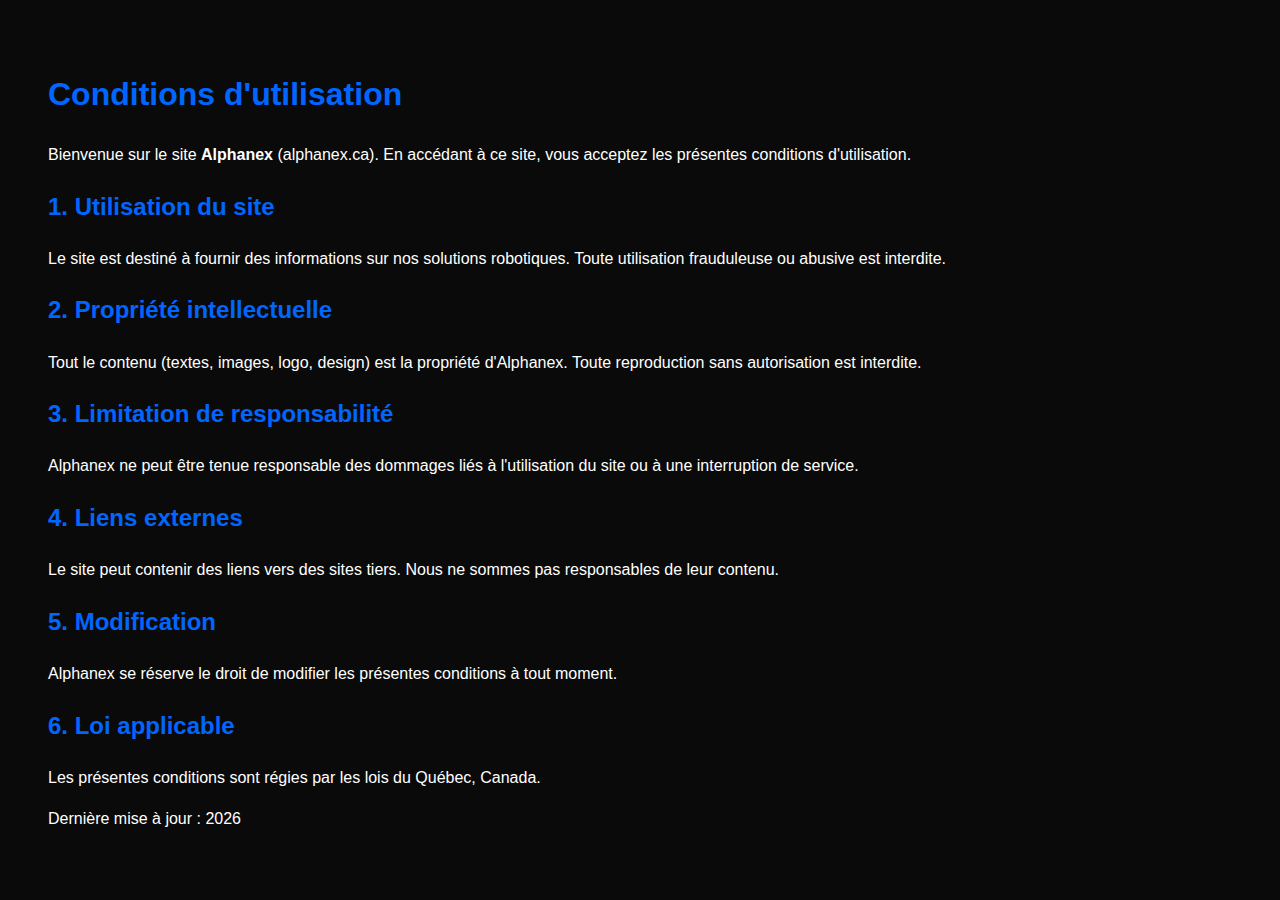
<file: conditions.html>
<!DOCTYPE html>
<html lang="fr">
<head>
<meta charset="UTF-8">
<title>Conditions d'utilisation - Alphanex</title>
<style>
body { font-family: Arial; background:#0a0a0a; color:#fff; padding:40px; line-height:1.6; }
h1, h2 { color:#0066ff; }
a { color:#0099ff; }
</style>
</head>
<body>

<h1>Conditions d'utilisation</h1>

<p>Bienvenue sur le site <strong>Alphanex</strong> (alphanex.ca). En accédant à ce site, vous acceptez les présentes conditions d'utilisation.</p>

<h2>1. Utilisation du site</h2>
<p>Le site est destiné à fournir des informations sur nos solutions robotiques. Toute utilisation frauduleuse ou abusive est interdite.</p>

<h2>2. Propriété intellectuelle</h2>
<p>Tout le contenu (textes, images, logo, design) est la propriété d'Alphanex. Toute reproduction sans autorisation est interdite.</p>

<h2>3. Limitation de responsabilité</h2>
<p>Alphanex ne peut être tenue responsable des dommages liés à l'utilisation du site ou à une interruption de service.</p>

<h2>4. Liens externes</h2>
<p>Le site peut contenir des liens vers des sites tiers. Nous ne sommes pas responsables de leur contenu.</p>

<h2>5. Modification</h2>
<p>Alphanex se réserve le droit de modifier les présentes conditions à tout moment.</p>

<h2>6. Loi applicable</h2>
<p>Les présentes conditions sont régies par les lois du Québec, Canada.</p>

<p>Dernière mise à jour : 2026</p>

</body>
</html>
</file>
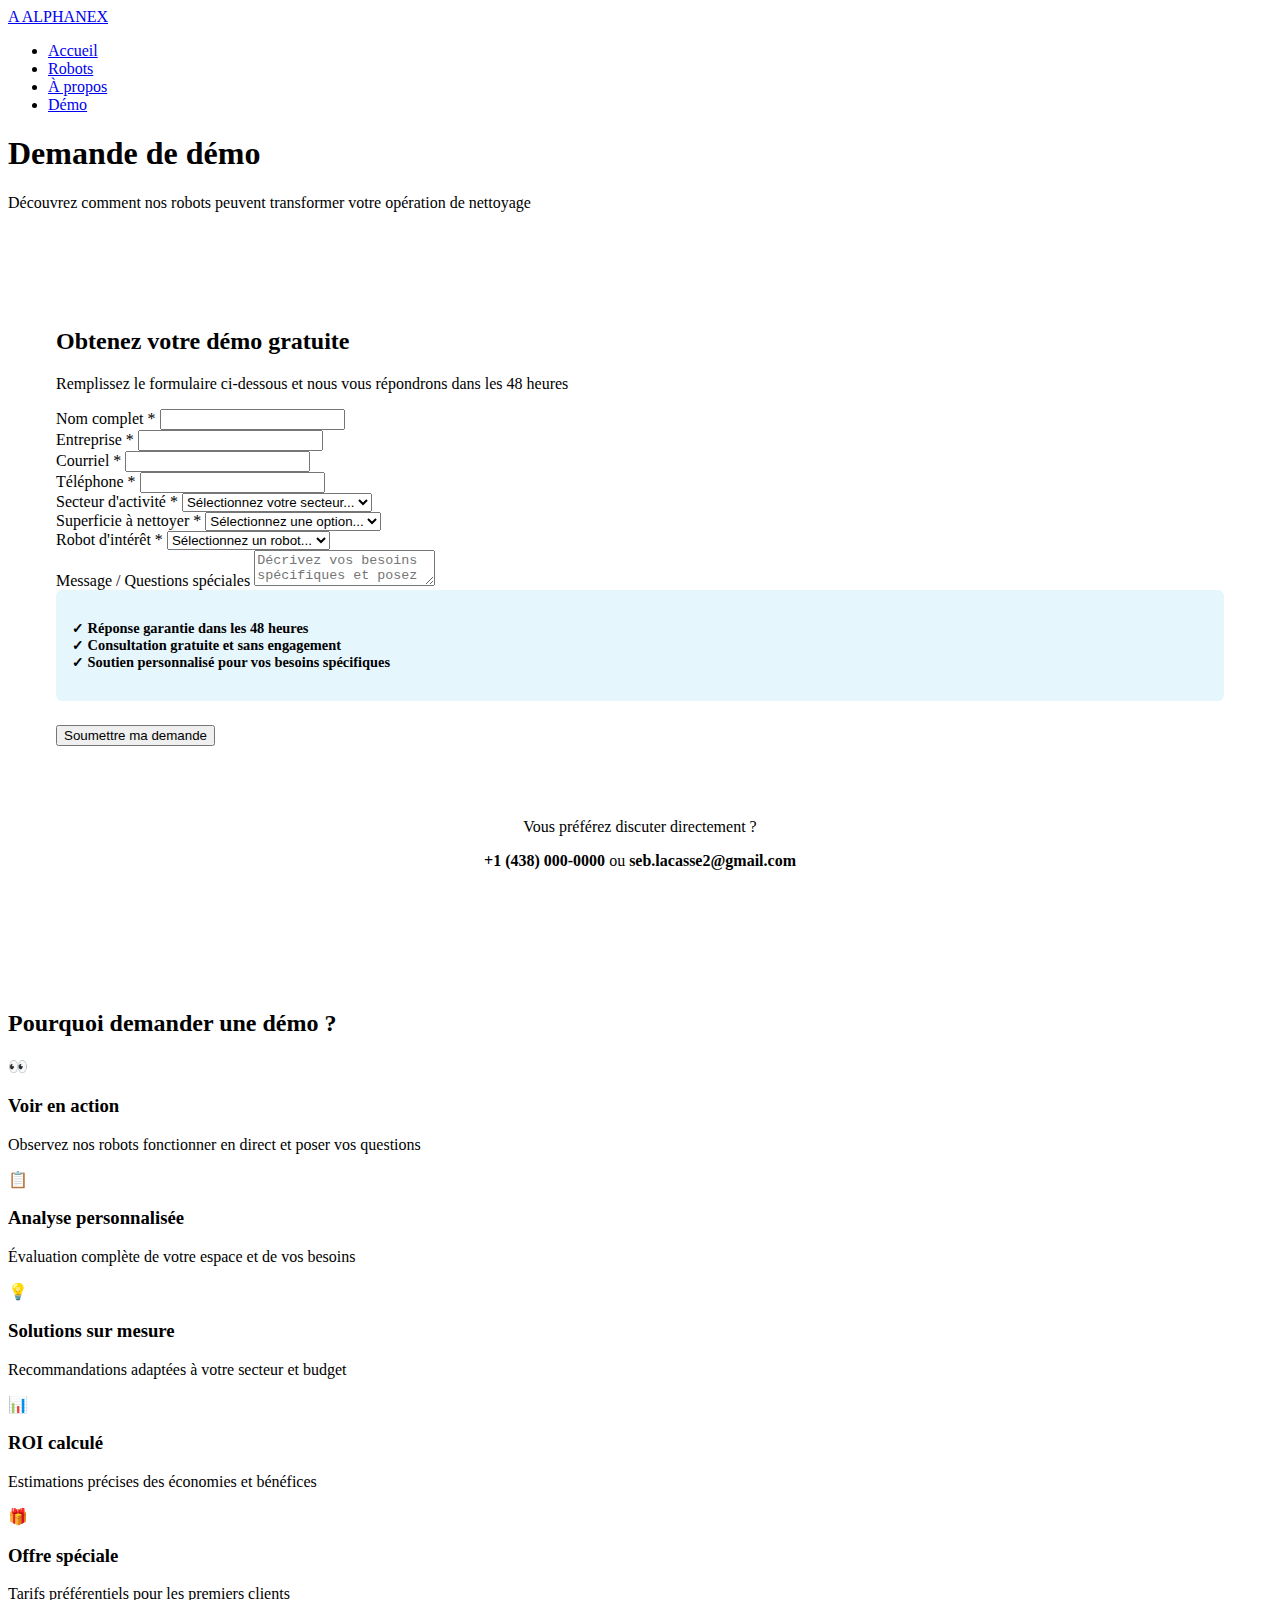
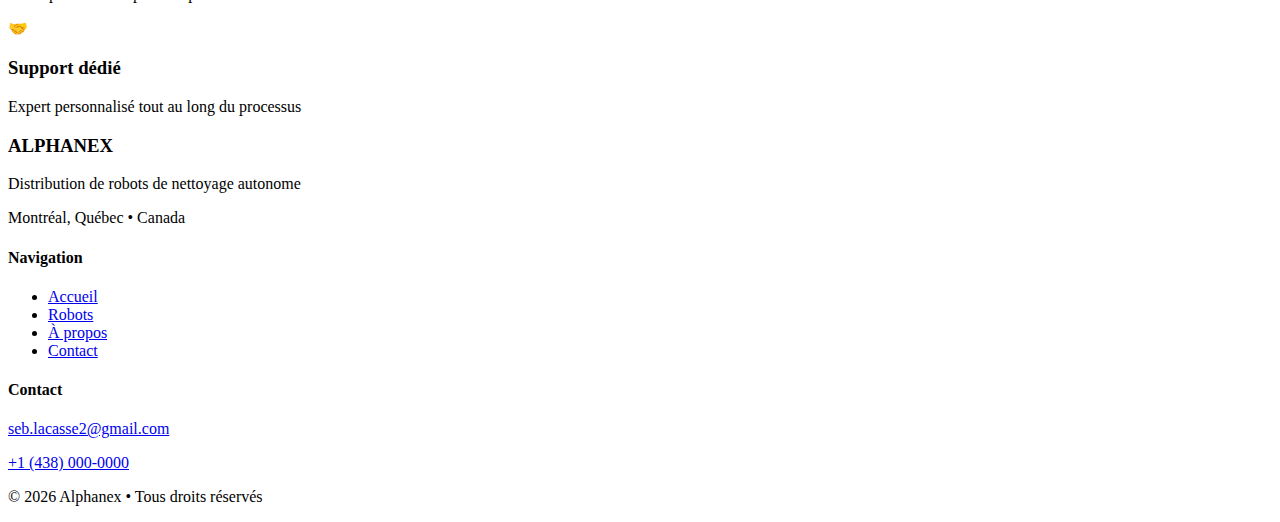
<file: contact.html>
<!DOCTYPE html>
<html lang="fr">
<head>
    <meta charset="UTF-8">
    <meta name="viewport" content="width=device-width, initial-scale=1.0">
    <title>Demande de Démo - ALPHANEX</title>
    <link rel="stylesheet" href="styles.css">
</head>
<body>
    <!-- Navigation -->
    <nav class="navbar">
        <div class="nav-container">
            <a href="index.html" class="logo">A ALPHANEX</a>
            <ul class="nav-links">
                <li><a href="index.html">Accueil</a></li>
                <li><a href="robots.html">Robots</a></li>
                <li><a href="about.html">À propos</a></li>
                <li><a href="contact.html" class="active btn-nav">Démo</a></li>
            </ul>
        </div>
    </nav>

    <!-- Hero Section -->
    <section class="product-hero">
        <h1>Demande de démo</h1>
        <p>Découvrez comment nos robots peuvent transformer votre opération de nettoyage</p>
    </section>

    <!-- Form Section -->
    <section style="padding: 5rem 3rem; background: var(--color-secondary);">
        <div class="form-container">
            <h2>Obtenez votre démo gratuite</h2>
            <p class="form-subtitle">Remplissez le formulaire ci-dessous et nous vous répondrons dans les 48 heures</p>
            
            <form id="demoForm" onsubmit="handleSubmit(event)">
                <div class="form-group-row">
                    <div class="form-group">
                        <label for="name">Nom complet *</label>
                        <input type="text" id="name" name="name" required>
                    </div>
                    <div class="form-group">
                        <label for="company">Entreprise *</label>
                        <input type="text" id="company" name="company" required>
                    </div>
                </div>

                <div class="form-group-row">
                    <div class="form-group">
                        <label for="email">Courriel *</label>
                        <input type="email" id="email" name="email" required>
                    </div>
                    <div class="form-group">
                        <label for="phone">Téléphone *</label>
                        <input type="tel" id="phone" name="phone" required>
                    </div>
                </div>

                <div class="form-group">
                    <label for="industry">Secteur d'activité *</label>
                    <select id="industry" name="industry" required>
                        <option value="">Sélectionnez votre secteur...</option>
                        <option value="healthcare">Santé & Hôpitaux</option>
                        <option value="retail">Détail & Shopping centers</option>
                        <option value="manufacturing">Fabrication & Usines</option>
                        <option value="education">Éducation</option>
                        <option value="transportation">Transport & Aéroports</option>
                        <option value="commercial">Bureau & Commercial</option>
                        <option value="hospitality">Hôtellerie & Restauration</option>
                        <option value="other">Autre</option>
                    </select>
                </div>

                <div class="form-group-row">
                    <div class="form-group">
                        <label for="space">Superficie à nettoyer *</label>
                        <select id="space" name="space" required>
                            <option value="">Sélectionnez une option...</option>
                            <option value="small">Moins de 1 000 m²</option>
                            <option value="medium">1 000 - 5 000 m²</option>
                            <option value="large">5 000 - 10 000 m²</option>
                            <option value="xlarge">Plus de 10 000 m²</option>
                        </select>
                    </div>
                    <div class="form-group">
                        <label for="robot">Robot d'intérêt *</label>
                        <select id="robot" name="robot" required>
                            <option value="">Sélectionnez un robot...</option>
                            <option value="cenobots">CenoBots</option>
                            <option value="sparkoz">Sparkoz</option>
                            <option value="both">Les deux</option>
                        </select>
                    </div>
                </div>

                <div class="form-group">
                    <label for="message">Message / Questions spéciales</label>
                    <textarea id="message" name="message" placeholder="Décrivez vos besoins spécifiques et posez vos questions..."></textarea>
                </div>

                <div style="background: rgba(14, 165, 233, 0.1); border: 1px solid var(--color-accent); border-radius: 6px; padding: 1rem; margin-bottom: 1.5rem;">
                    <p style="color: var(--color-text-muted); font-size: 0.9rem;">
                        <strong>✓ Réponse garantie dans les 48 heures</strong><br>
                        <strong>✓ Consultation gratuite et sans engagement</strong><br>
                        <strong>✓ Soutien personnalisé pour vos besoins spécifiques</strong>
                    </p>
                </div>

                <button type="submit" class="form-submit">Soumettre ma demande</button>
            </form>

            <div style="margin-top: 2rem; padding: 1.5rem; background: rgba(255, 255, 255, 0.02); border: 1px solid var(--color-border); border-radius: 8px; text-align: center;">
                <p style="color: var(--color-text-muted); margin-bottom: 0.5rem;">Vous préférez discuter directement ?</p>
                <p><a href="tel:+14380000000" style="color: var(--color-accent); text-decoration: none; font-weight: 600;">+1 (438) 000-0000</a> ou <a href="mailto:seb.lacasse2@gmail.com" style="color: var(--color-accent); text-decoration: none; font-weight: 600;">seb.lacasse2@gmail.com</a></p>
            </div>
        </div>
    </section>

    <!-- Why Demo Section -->
    <section class="features">
        <h2 class="section-title">Pourquoi demander une démo ?</h2>
        
        <div class="features-grid">
            <div class="feature-card">
                <div class="feature-icon">👀</div>
                <h3>Voir en action</h3>
                <p>Observez nos robots fonctionner en direct et poser vos questions</p>
            </div>
            
            <div class="feature-card">
                <div class="feature-icon">📋</div>
                <h3>Analyse personnalisée</h3>
                <p>Évaluation complète de votre espace et de vos besoins</p>
            </div>
            
            <div class="feature-card">
                <div class="feature-icon">💡</div>
                <h3>Solutions sur mesure</h3>
                <p>Recommandations adaptées à votre secteur et budget</p>
            </div>
            
            <div class="feature-card">
                <div class="feature-icon">📊</div>
                <h3>ROI calculé</h3>
                <p>Estimations précises des économies et bénéfices</p>
            </div>
            
            <div class="feature-card">
                <div class="feature-icon">🎁</div>
                <h3>Offre spéciale</h3>
                <p>Tarifs préférentiels pour les premiers clients</p>
            </div>
            
            <div class="feature-card">
                <div class="feature-icon">🤝</div>
                <h3>Support dédié</h3>
                <p>Expert personnalisé tout au long du processus</p>
            </div>
        </div>
    </section>

    <!-- Footer -->
    <footer class="footer">
        <div class="footer-container">
            <div class="footer-content">
                <h3>ALPHANEX</h3>
                <p>Distribution de robots de nettoyage autonome</p>
                <p>Montréal, Québec • Canada</p>
            </div>
            <div class="footer-links">
                <h4>Navigation</h4>
                <ul>
                    <li><a href="index.html">Accueil</a></li>
                    <li><a href="robots.html">Robots</a></li>
                    <li><a href="about.html">À propos</a></li>
                    <li><a href="contact.html">Contact</a></li>
                </ul>
            </div>
            <div class="footer-contact">
                <h4>Contact</h4>
                <p><a href="mailto:seb.lacasse2@gmail.com">seb.lacasse2@gmail.com</a></p>
                <p><a href="tel:+14380000000">+1 (438) 000-0000</a></p>
            </div>
        </div>
        <div class="footer-bottom">
            <p>© 2026 Alphanex • Tous droits réservés</p>
        </div>
    </footer>

    <script src="script.js"></script>
    <script>
        function handleSubmit(event) {
            event.preventDefault();
            
            const name = document.getElementById('name').value;
            const company = document.getElementById('company').value;
            const email = document.getElementById('email').value;
            const phone = document.getElementById('phone').value;
            const industry = document.getElementById('industry').value;
            const space = document.getElementById('space').value;
            const robot = document.getElementById('robot').value;
            const message = document.getElementById('message').value;

            const subject = `Demande de démo - ${company}`;
            const body = `Nouvelle demande de démo reçue:

NOM: ${name}
ENTREPRISE: ${company}
COURRIEL: ${email}
TÉLÉPHONE: ${phone}
SECTEUR: ${industry}
SUPERFICIE: ${space}
ROBOT D'INTÉRÊT: ${robot}

MESSAGE:
${message}

Date: ${new Date().toLocaleString('fr-CA')}`;

            window.location.href = `mailto:seb.lacasse2@gmail.com?subject=${encodeURIComponent(subject)}&body=${encodeURIComponent(body)}`;

            document.getElementById('demoForm').reset();
            alert('Merci ! Votre demande de démo a été envoyée. Nous vous contacterons très bientôt.');
        }
    </script>
</body>
</html>
</file>
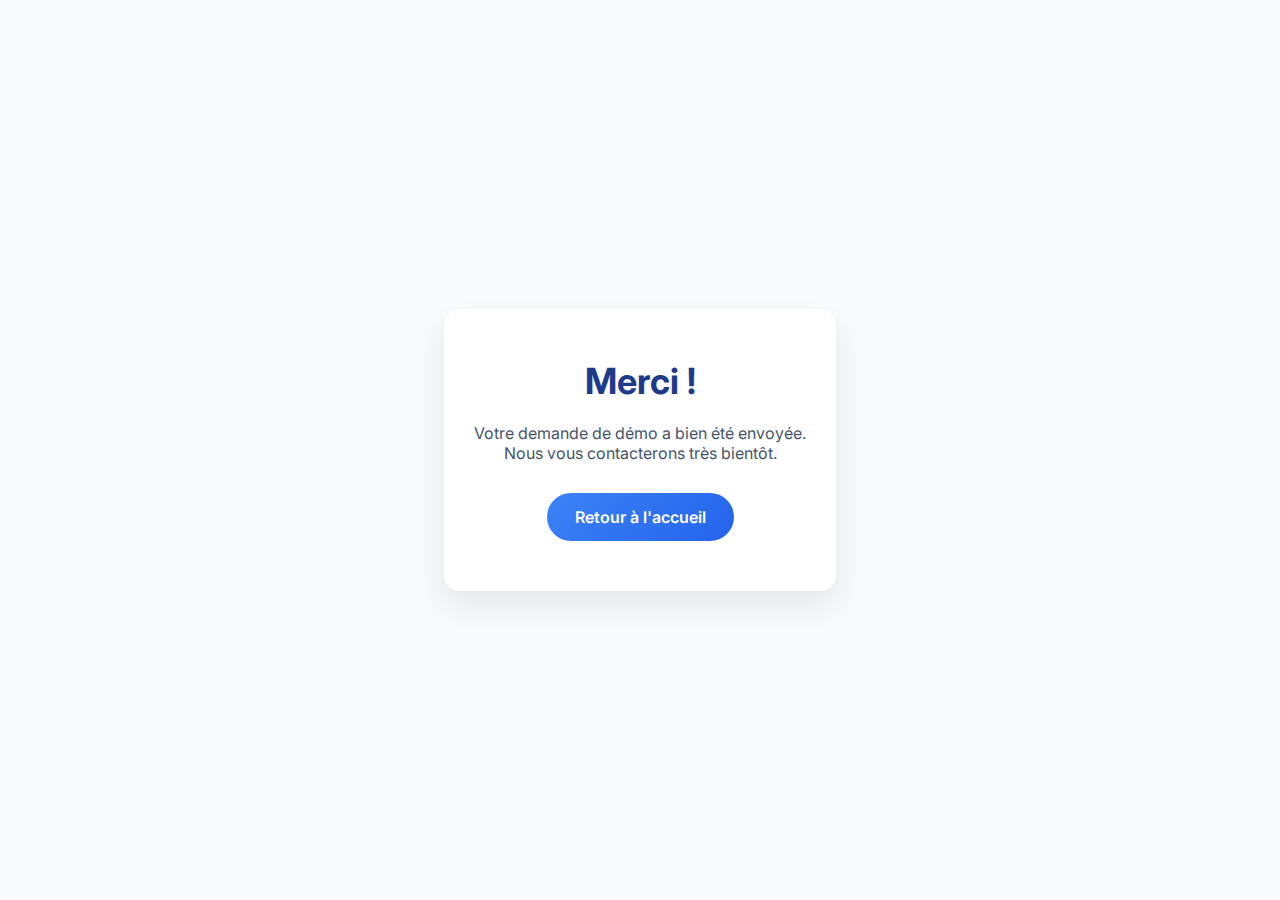
<file: merci.html>
<!DOCTYPE html>
<html lang="fr">
<head>
  <meta charset="UTF-8">
  <meta name="viewport" content="width=device-width, initial-scale=1.0">
  <title>Merci !</title>
  <link href="https://fonts.googleapis.com/css2?family=Inter:wght@400;600;700&display=swap" rel="stylesheet">
  <style>
    * { box-sizing: border-box; margin:0; padding:0; }
    body {
      font-family: 'Inter', sans-serif;
      background: #f8fafc;
      color: #0f172a;
      display: flex;
      justify-content: center;
      align-items: center;
      height: 100vh;
      text-align: center;
      padding: 20px;
    }
    .thank-you {
      background: white;
      padding: 50px 30px;
      border-radius: 16px;
      box-shadow: 0 15px 30px rgba(0,0,0,0.08);
    }
    .thank-you h1 { font-size: 36px; margin-bottom: 20px; color: #1e3a8a; }
    .thank-you p { color: #475569; margin-bottom: 30px; }
    .btn-primary {
      background: linear-gradient(135deg, #3b82f6, #2563eb);
      padding: 14px 28px;
      border-radius: 30px;
      color: white;
      text-decoration: none;
      font-weight: 600;
      display: inline-block;
      transition: 0.3s;
    }
    .btn-primary:hover {
      transform: translateY(-2px);
      box-shadow: 0 10px 25px rgba(37,99,235,0.4);
    }
  </style>
</head>
<body>
  <div class="thank-you">
    <h1>Merci !</h1>
    <p>Votre demande de démo a bien été envoyée.<br>Nous vous contacterons très bientôt.</p>
    <a href="index.html" class="btn-primary">Retour à l'accueil</a>
  </div>
</body>
</html>
</file>
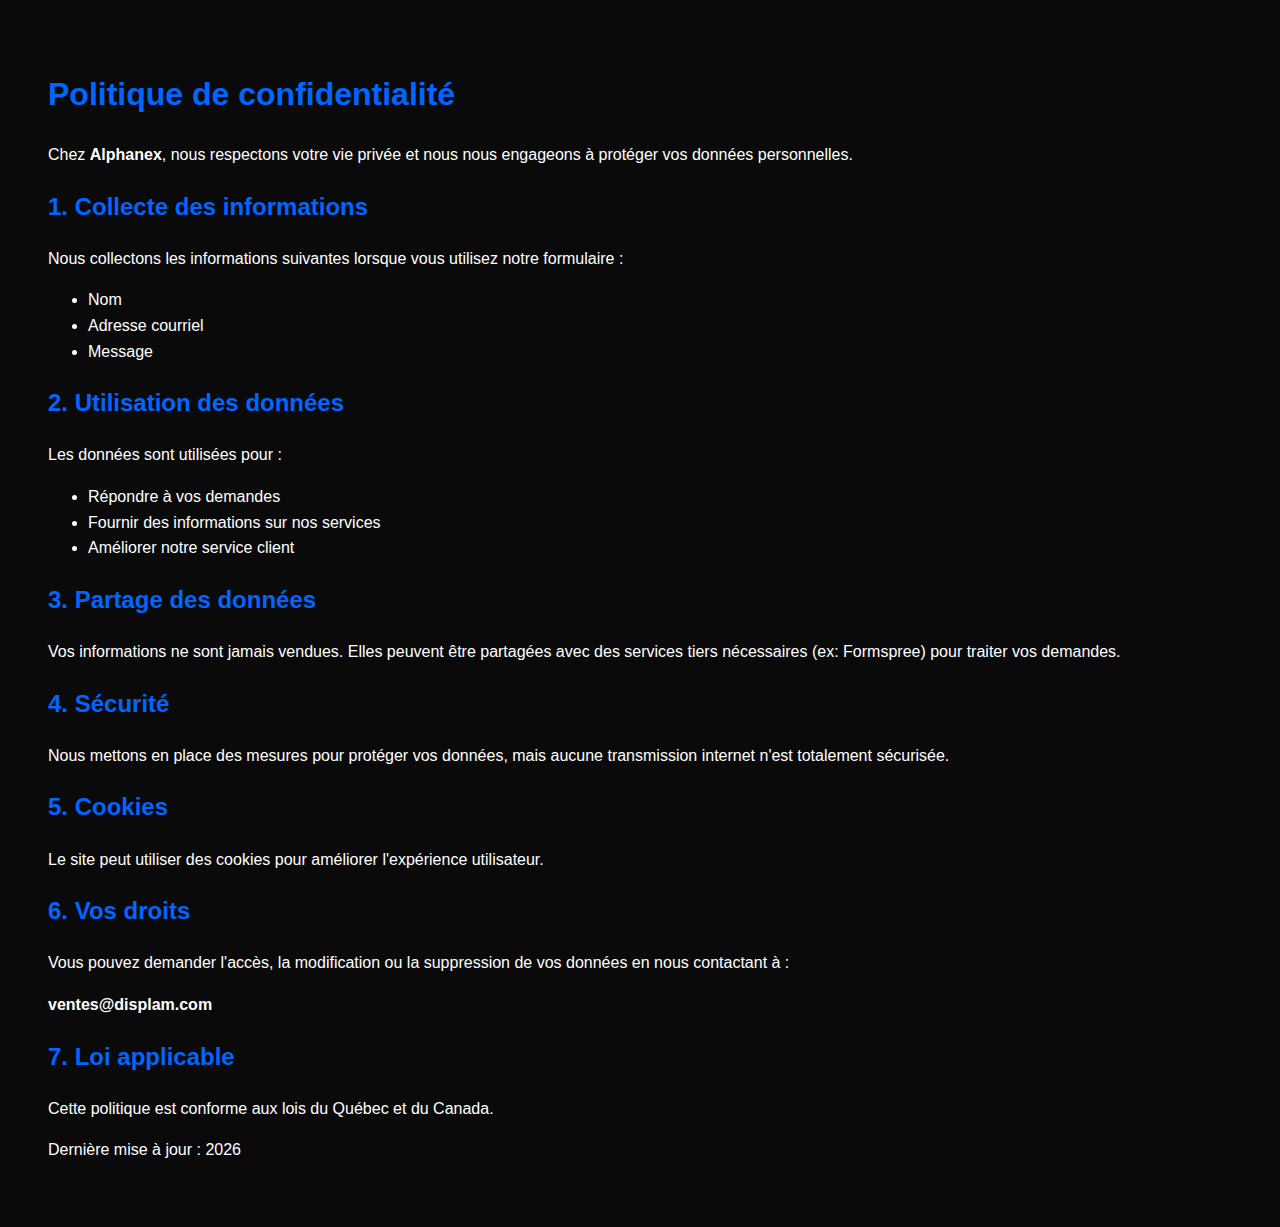
<file: politique.html>
<!DOCTYPE html>
<html lang="fr">
<head>
<meta charset="UTF-8">
<title>Politique de confidentialité - Alphanex</title>
<style>
body { font-family: Arial; background:#0a0a0a; color:#fff; padding:40px; line-height:1.6; }
h1, h2 { color:#0066ff; }
a { color:#0099ff; }
</style>
</head>
<body>

<h1>Politique de confidentialité</h1>

<p>Chez <strong>Alphanex</strong>, nous respectons votre vie privée et nous nous engageons à protéger vos données personnelles.</p>

<h2>1. Collecte des informations</h2>
<p>Nous collectons les informations suivantes lorsque vous utilisez notre formulaire :</p>
<ul>
<li>Nom</li>
<li>Adresse courriel</li>
<li>Message</li>
</ul>

<h2>2. Utilisation des données</h2>
<p>Les données sont utilisées pour :</p>
<ul>
<li>Répondre à vos demandes</li>
<li>Fournir des informations sur nos services</li>
<li>Améliorer notre service client</li>
</ul>

<h2>3. Partage des données</h2>
<p>Vos informations ne sont jamais vendues. Elles peuvent être partagées avec des services tiers nécessaires (ex: Formspree) pour traiter vos demandes.</p>

<h2>4. Sécurité</h2>
<p>Nous mettons en place des mesures pour protéger vos données, mais aucune transmission internet n'est totalement sécurisée.</p>

<h2>5. Cookies</h2>
<p>Le site peut utiliser des cookies pour améliorer l'expérience utilisateur.</p>

<h2>6. Vos droits</h2>
<p>Vous pouvez demander l'accès, la modification ou la suppression de vos données en nous contactant à :</p>
<p><strong>ventes@displam.com</strong></p>

<h2>7. Loi applicable</h2>
<p>Cette politique est conforme aux lois du Québec et du Canada.</p>

<p>Dernière mise à jour : 2026</p>

</body>
</html>
</file>
<file: styles.css>
.hero {
    background: url('hero-bg.jpg') no-repeat center center;
    height: 100vh;
    display: flex;
    justify-content: center;
    align-items: center;
    color: white;
    text-align: center;
}

.products {
    display: flex;
    justify-content: space-around;
    padding: 20px;
}

.product {
    border: 1px solid #ddd;
    border-radius: 8px;
    padding: 15px;
    text-align: center;
}

.benefits {
    background-color: #f9f9f9;
    padding: 40px;
}

.benefit {
    margin-bottom: 20px;
}

.testimonials {
    background-color: #fff;
    padding: 40px;
    border-top: 2px solid #ddd;
}

.testimonial {
    font-style: italic;
    margin-bottom: 15px;
}

.call-to-action {
    background-color: #007bff;
    color: white;
    padding: 30px;
    text-align: center;
}

.call-to-action h2 {
    margin: 0;
}
</file>
